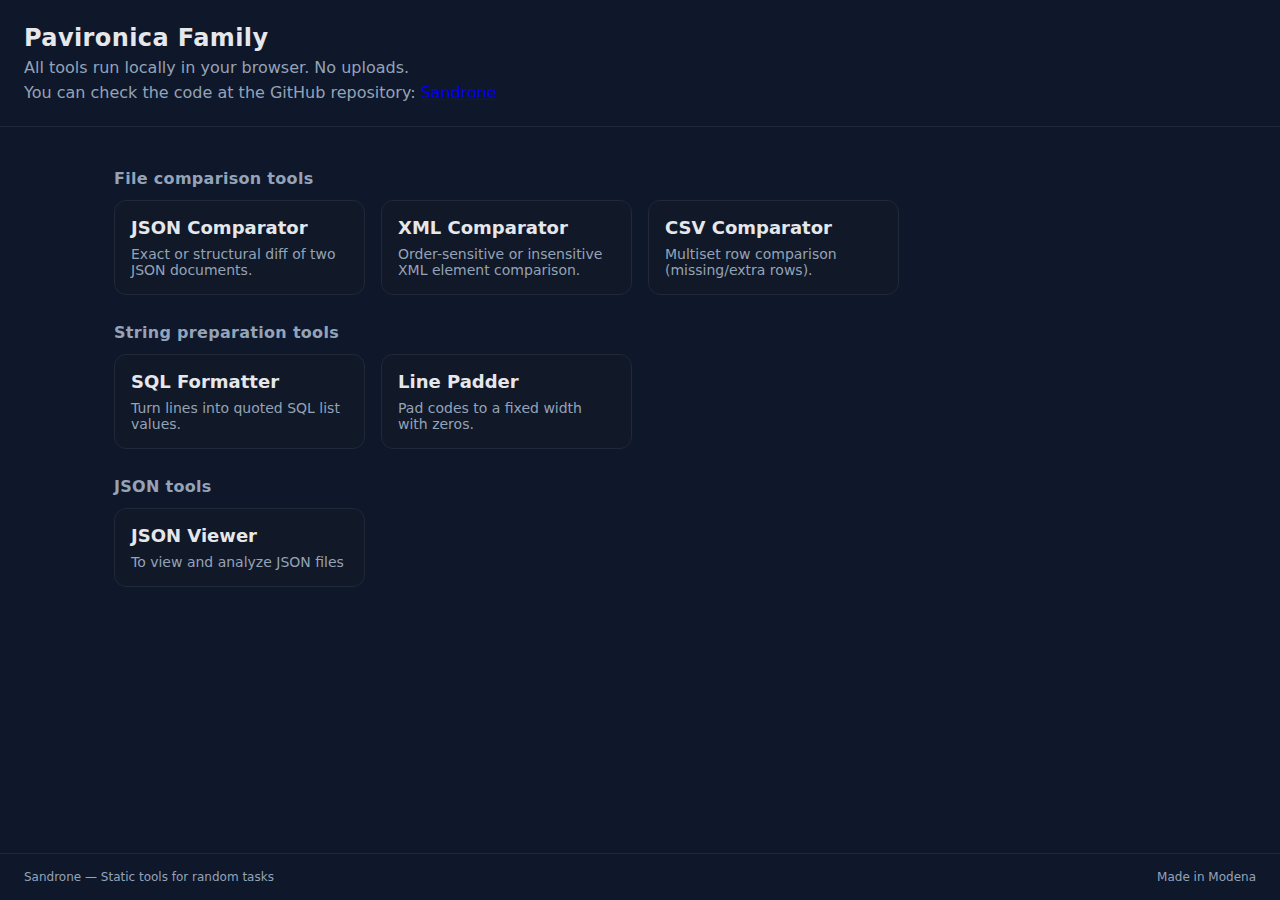
<file: index.html>
<!doctype html>
<html lang="en">

<head>
    <meta charset="utf-8" />
    <meta name="viewport" content="width=device-width, initial-scale=1" />
    <title>Pavironica Tools</title>
    <style>
        :root {
            --bg: #0f172a;
            --card: #111827;
            --text: #e5e7eb;
            --muted: #94a3b8;
            --accent: #22d3ee;
            --accent-weak: rgba(34, 211, 238, 0.2);
            --border: #1f2937;
        }

        * {
            box-sizing: border-box;
        }

        body {
            margin: 0;
            padding: 0;
            background: var(--bg);
            color: var(--text);
            font-family: system-ui, -apple-system, Segoe UI, Roboto, Ubuntu, Cantarell, "Helvetica Neue", Arial, "Noto Sans", "Apple Color Emoji", "Segoe UI Emoji", "Segoe UI Symbol";
            min-height: 100vh;
            display: flex;
            flex-direction: column;
        }

        header {
            padding: 24px;
            border-bottom: 1px solid var(--border);
        }

        header h1 {
            margin: 0;
            font-size: 24px;
            letter-spacing: 0.4px;
        }

        header p {
            margin: 6px 0 0;
            color: var(--muted);
        }

        main {
            padding: 24px;
            width: 100%;
            max-width: 1100px;
            margin: 0 auto;
        }

        .grid {
            display: grid;
            grid-template-columns: repeat(auto-fill, minmax(220px, 1fr));
            gap: 16px;
        }

        .card {
            background: var(--card);
            border: 1px solid var(--border);
            border-radius: 12px;
            padding: 16px;
            text-decoration: none;
            color: var(--text);
            display: flex;
            flex-direction: column;
            gap: 8px;
            transition: transform 120ms ease, border-color 120ms ease, box-shadow 120ms ease;
        }

        .card:hover {
            transform: translateY(-2px);
            border-color: var(--accent);
            box-shadow: 0 6px 18px rgba(0, 0, 0, 0.35);
        }

        .card h2 {
            margin: 0;
            font-size: 18px;
        }

        .card p {
            margin: 0;
            color: var(--muted);
            font-size: 14px;
        }

        .section {
            margin: 18px 0 28px;
        }

        .section-title {
            margin: 0 0 12px;
            font-size: 16px;
            color: var(--muted);
            letter-spacing: 0.3px;
        }

        .disabled {
            opacity: 0.6;
            pointer-events: none;
        }

        footer {
            margin-top: auto;
            padding: 16px 24px;
            color: var(--muted);
            border-top: 1px solid var(--border);
            font-size: 12px;
            display: flex;
            justify-content: space-between;
            align-items: center;
            gap: 12px;
        }

        .badge {
            display: inline-block;
            padding: 2px 8px;
            border-radius: 999px;
            border: 1px solid var(--accent);
            color: var(--accent);
            background: var(--accent-weak);
            font-size: 11px;
        }
    </style>
</head>

<body>
    <header>
        <h1>Pavironica Family</h1>
        <p>All tools run locally in your browser. No uploads.</p>
        <p>You can check the code at the GitHub repository: <a
                href="https://github.com/therealolds/Sandrone">Sandrone</a></p>
    </header>
    <main>
        <section class="section">
            <h2 class="section-title">File comparison tools</h2>
            <div class="grid">
                <a class="card" href="PavironicaHTML/jsonComparator.html">
                    <h2>JSON Comparator</h2>
                    <p>Exact or structural diff of two JSON documents.</p>
                </a>
                <a class="card" href="PavironicaHTML/xmlComparator.html">
                    <h2>XML Comparator</h2>
                    <p>Order-sensitive or insensitive XML element comparison.</p>
                </a>
                <a class="card" href="PavironicaHTML/csvComparator.html">
                    <h2>CSV Comparator</h2>
                    <p>Multiset row comparison (missing/extra rows).</p>
                </a>
            </div>
        </section>

        <section class="section">
            <h2 class="section-title">String preparation tools</h2>
            <div class="grid">
                <a class="card" href="PavironicaHTML/sqlFormatter.html">
                    <h2>SQL Formatter</h2>
                    <p>Turn lines into quoted SQL list values.</p>
                </a>
                <a class="card" href="PavironicaHTML/linePadder.html">
                    <h2>Line Padder</h2>
                    <p>Pad codes to a fixed width with zeros.</p>
                </a>
            </div>
        </section>

        <section class="section">
            <h2 class="section-title">JSON tools</h2>
            <div class="grid">
                <a class="card" href="PavironicaHTML/jsonViewer.html">
                    <h2>JSON Viewer</h2>
                    <p>To view and analyze JSON files</p>
                </a>
            </div>
        </section>

    </main>

    <footer>
        Sandrone — Static tools for random tasks
        <span>Made in Modena</span>
    </footer>
</body>

</html>
</file>
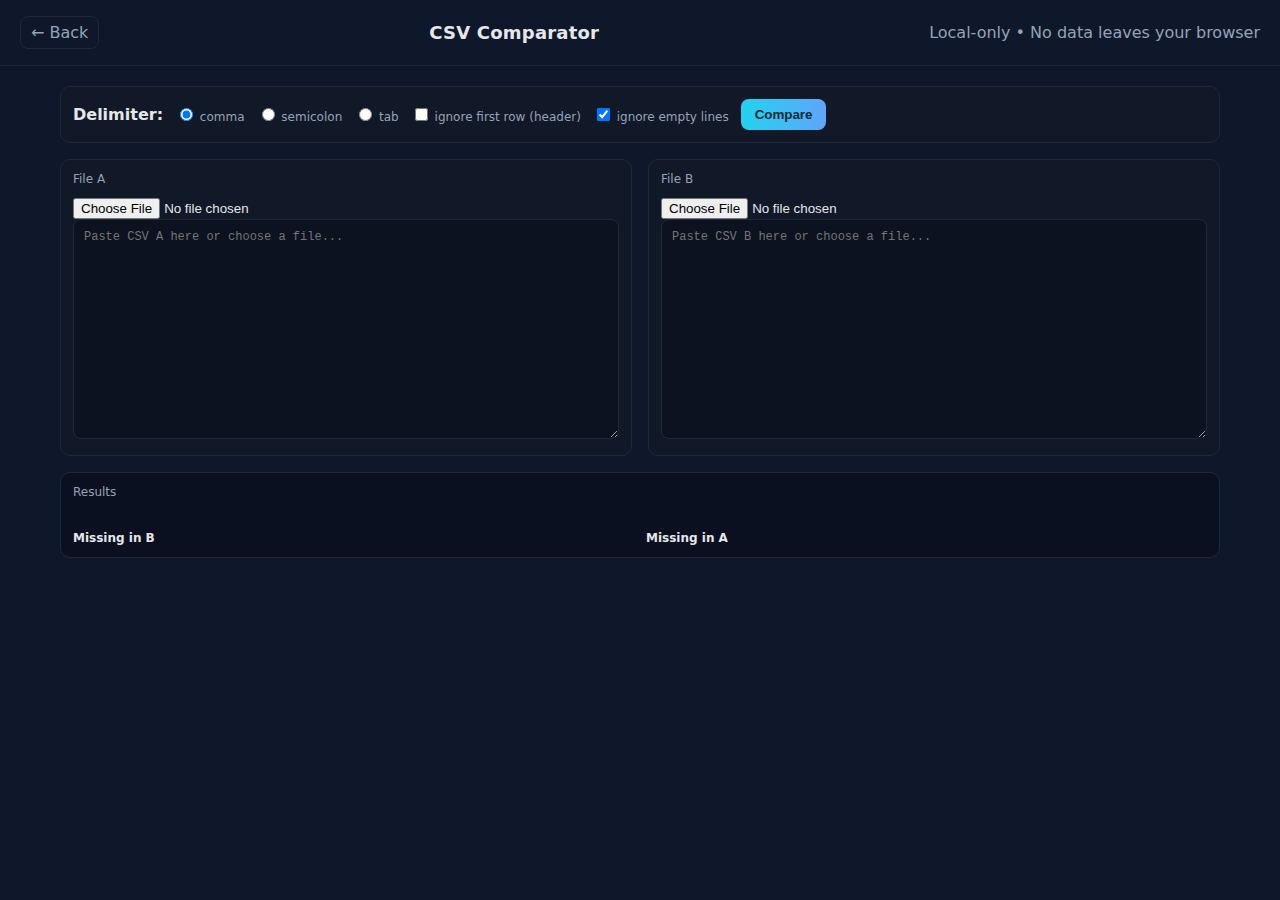
<file: PavironicaHTML/csvComparator.html>
<!doctype html>
<html lang="en">
  <head>
    <meta charset="utf-8" />
    <meta name="viewport" content="width=device-width, initial-scale=1" />
    <title>CSV Comparator • Pavironica</title>
    <script>(function(){try{const t=localStorage.getItem('theme'); if(t==='light')document.documentElement.setAttribute('data-theme','light');}catch(e){}})();</script>
    <link rel="stylesheet" href="../assets/css/style.css" />
    <style>
      /* theme vars from shared CSS */
      *{box-sizing:border-box}
      body{margin:0;background:var(--bg);color:var(--text);font-family:system-ui,-apple-system,Segoe UI,Roboto,Ubuntu,Cantarell,Helvetica Neue,Arial,Noto Sans}
      header{padding:16px 20px;border-bottom:1px solid var(--border);display:flex;justify-content:space-between;align-items:center;gap:12px;flex-wrap:wrap}
      header a{color:var(--muted);text-decoration:none;border:1px solid var(--border);padding:6px 10px;border-radius:8px}
      header a:hover{border-color:var(--accent);color:var(--text)}
      header h1{margin:0;font-size:18px;letter-spacing:.2px}
      main{padding:20px;max-width:1200px;margin:0 auto;display:grid;gap:16px}
      .row{display:grid;grid-template-columns:1fr 1fr;gap:16px}
      .col{background:var(--card);border:1px solid var(--border);border-radius:10px;padding:12px}
      label{font-size:12px;color:var(--muted)}
      input[type=file]{width:100%}
      textarea{width:100%;min-height:220px;resize:vertical;background:var(--input);color:var(--text);border:1px solid var(--border);border-radius:8px;padding:10px;font-family:ui-monospace,SFMono-Regular,Menlo,Monaco,Consolas,Liberation Mono,Courier New,monospace;font-size:12px}
      .controls{display:flex;gap:12px;align-items:center;flex-wrap:wrap}
      .card{background:var(--card);border:1px solid var(--border);border-radius:10px;padding:12px}
      .btn{background:linear-gradient(90deg,var(--accent),var(--accent-2));border:none;color:#002b36;font-weight:600;padding:8px 14px;border-radius:8px;cursor:pointer}
      .btn:disabled{opacity:.6;cursor:not-allowed}
      .muted{color:var(--muted)}
      pre{margin:0;white-space:pre-wrap;word-break:break-word}
      .result{background:var(--result);border:1px solid var(--border);border-radius:10px;padding:12px;font-size:12px}
      .ok{color:#34d399}
      .warn{color:#fbbf24}
      .grid-2{display:grid;grid-template-columns:1fr 1fr;gap:12px}
    </style>
  </head>
  <body>
    <header>
      <a href="../index.html">← Back</a>
      <h1>CSV Comparator</h1>
      <span class="muted">Local-only • No data leaves your browser</span>
    </header>
    <main>
      <div class="card controls">
        <div class="controls">
          <strong>Delimiter:</strong>
          <label><input type="radio" name="delim" value="," checked /> comma</label>
          <label><input type="radio" name="delim" value=";" /> semicolon</label>
          <label><input type="radio" name="delim" value="\t" /> tab</label>
        </div>
        <label><input type="checkbox" id="ignore-header" /> ignore first row (header)</label>
        <label><input type="checkbox" id="ignore-empty" checked /> ignore empty lines</label>
        <button id="btn-compare" class="btn">Compare</button>
        <span id="status" class="muted"></span>
      </div>

      <div class="row">
        <div class="col">
          <div class="controls" style="justify-content: space-between;">
            <label>File A</label>
            <input id="file-a" type="file" accept="text/csv,.csv,.txt" />
          </div>
          <textarea id="text-a" placeholder="Paste CSV A here or choose a file..."></textarea>
        </div>
        <div class="col">
          <div class="controls" style="justify-content: space-between;">
            <label>File B</label>
            <input id="file-b" type="file" accept="text/csv,.csv,.txt" />
          </div>
          <textarea id="text-b" placeholder="Paste CSV B here or choose a file..."></textarea>
        </div>
      </div>

      <div class="card result">
        <div class="muted" style="margin-bottom:8px;">Results</div>
        <div id="summary" class="muted" style="margin-bottom:8px;"></div>
        <div class="grid-2">
          <div>
            <strong>Missing in B</strong>
            <pre id="miss-b"></pre>
          </div>
          <div>
            <strong>Missing in A</strong>
            <pre id="miss-a"></pre>
          </div>
        </div>
      </div>
    </main>

    <script type="module">
      import { compare } from "../PavironicaJS/csvComparator.js";

      const fileA = document.getElementById('file-a');
      const fileB = document.getElementById('file-b');
      const textA = document.getElementById('text-a');
      const textB = document.getElementById('text-b');
      const btn   = document.getElementById('btn-compare');
      const status= document.getElementById('status');
      const summary = document.getElementById('summary');
      const missB = document.getElementById('miss-b');
      const missA = document.getElementById('miss-a');
      const chkHeader = document.getElementById('ignore-header');
      const chkEmpty  = document.getElementById('ignore-empty');

      function readIntoText(input, target) {
        const f = input.files?.[0];
        if (!f) return;
        const reader = new FileReader();
        reader.onload = () => { target.value = reader.result ?? ''; };
        reader.onerror = () => { target.value = ''; alert('Failed to read file: ' + reader.error); };
        reader.readAsText(f);
      }

      fileA.addEventListener('change', () => readIntoText(fileA, textA));
      fileB.addEventListener('change', () => readIntoText(fileB, textB));

      function delim() { return document.querySelector('input[name="delim"]:checked')?.value || ','; }
      const esc = s => s.replace(/[&<>]/g, c => ({'&':'&amp;','<':'&lt;','>':'&gt;'}[c]));
      const toCsvLine = row => row.map(cell => /[",\n\r;\t]/.test(cell) ? '"' + cell.replace(/"/g,'""') + '"' : cell).join(delim());

      btn.addEventListener('click', () => {
        status.textContent = 'Comparing…';
        status.textContent = 'Comparing...';
        btn.disabled = true;
        missA.textContent = '';
        missB.textContent = '';
        summary.textContent = '';
        try {
          const res = compare(textA.value, textB.value, { delimiter: delim(), ignoreHeader: chkHeader.checked, ignoreEmpty: chkEmpty.checked });
          const a = res.missingInFile2 || [];
          const b = res.missingInFile1 || [];
          summary.innerHTML = `Missing in B: <strong>${a.length}</strong> • Missing in A: <strong>${b.length}</strong>`;
          const maxShow = 200;
          const showA = a.slice(0, maxShow).map(toCsvLine).map(esc).join('\n');
          const showB = b.slice(0, maxShow).map(toCsvLine).map(esc).join('\n');
          missB.innerHTML = showA + (a.length > maxShow ? `\n…(${a.length - maxShow} more)` : '');
          missA.innerHTML = showB + (b.length > maxShow ? `\n…(${b.length - maxShow} more)` : '');
          // Ensure ASCII summary separator
          summary.innerHTML = `Missing in B: <strong>${a.length}</strong> | Missing in A: <strong>${b.length}</strong>`;
          // Ensure ASCII summary separator
          summary.innerHTML = `Missing in B: <strong>${a.length}</strong> | Missing in A: <strong>${b.length}</strong>`;
          status.textContent = 'Done';
          // Ensure ASCII overflow indicators
          missB.innerHTML = showA + (a.length > maxShow ? `\n...(${a.length - maxShow} more)` : '');
          missA.innerHTML = showB + (b.length > maxShow ? `\n...(${b.length - maxShow} more)` : '');
        } catch (err) {
          console.error(err);
          status.textContent = 'Error';
          summary.textContent = (err && err.message) ? err.message : String(err);
        } finally {
          btn.disabled = false;
        }
      });
    </script>
  </body>
  </html>
</file>
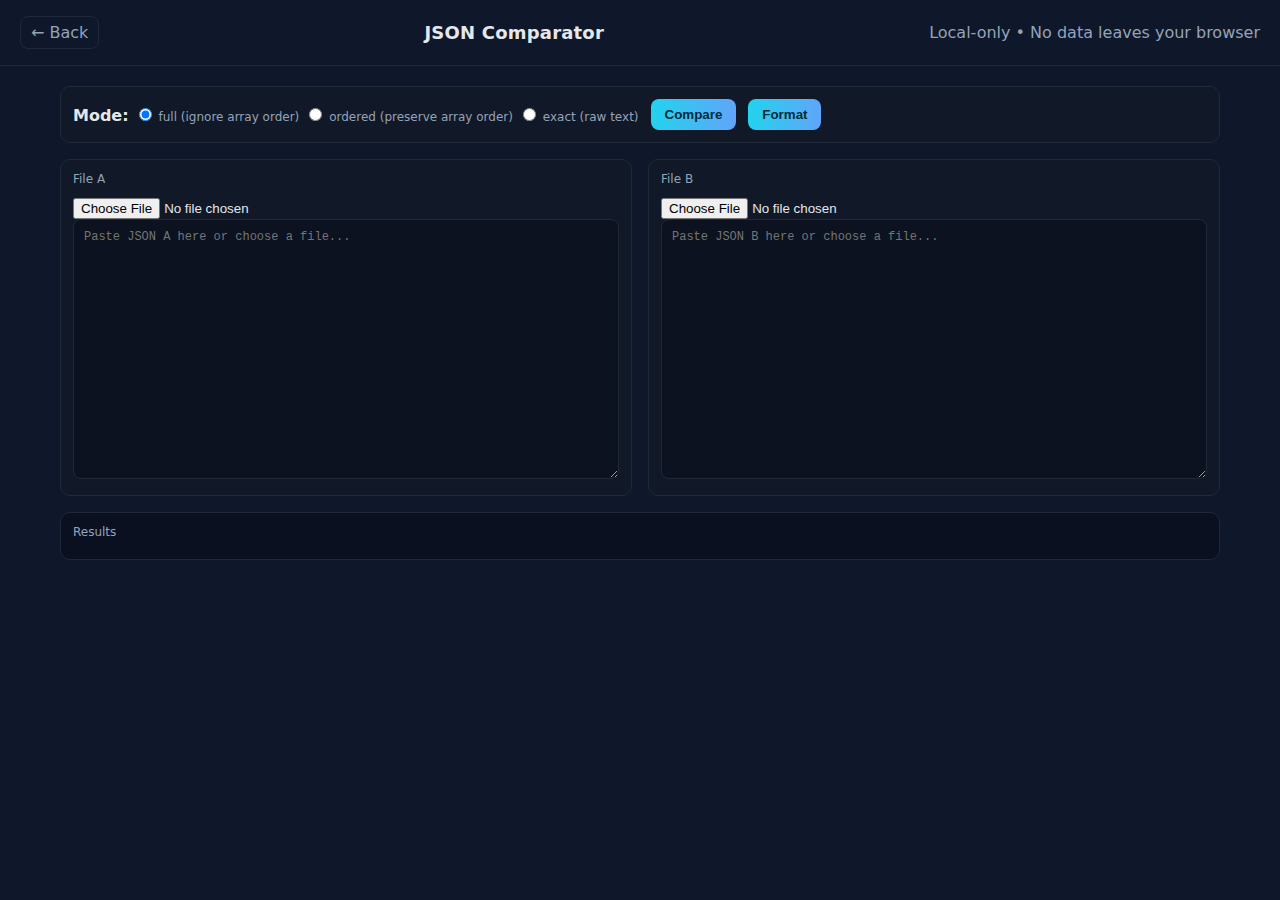
<file: PavironicaHTML/jsonComparator.html>
<!doctype html>
<html lang="en">
  <head>
    <meta charset="utf-8" />
    <meta name="viewport" content="width=device-width, initial-scale=1" />
    <title>JSON Comparator • Pavironica</title>
    <style>
      :root {
        --bg: #0f172a; --panel: #0b1220; --text: #e5e7eb; --muted: #94a3b8;
        --card: #111827; --border: #1f2937; --accent: #22d3ee; --accent-2: #60a5fa;
      }
      * { box-sizing: border-box; }
      body { margin: 0; background: var(--bg); color: var(--text); font-family: system-ui, -apple-system, Segoe UI, Roboto, Ubuntu, Cantarell, "Helvetica Neue", Arial, "Noto Sans"; }
      header { padding: 16px 20px; border-bottom: 1px solid var(--border); display: flex; justify-content: space-between; align-items: center; gap: 12px; flex-wrap: wrap; }
      header a { color: var(--muted); text-decoration: none; border: 1px solid var(--border); padding: 6px 10px; border-radius: 8px; }
      header a:hover { border-color: var(--accent); color: var(--text); }
      header h1 { margin: 0; font-size: 18px; letter-spacing: 0.2px; }
      main { padding: 20px; max-width: 1200px; margin: 0 auto; display: grid; gap: 16px; }
      .row { display: grid; grid-template-columns: 1fr 1fr; gap: 16px; }
      .col { background: var(--card); border: 1px solid var(--border); border-radius: 10px; padding: 12px; }
      label { font-size: 12px; color: var(--muted); }
      input[type="file"] { width: 100%; }
      textarea { width: 100%; min-height: 260px; resize: vertical; background: #0c1220; color: var(--text); border: 1px solid var(--border); border-radius: 8px; padding: 10px; font-family: ui-monospace, SFMono-Regular, Menlo, Monaco, Consolas, "Liberation Mono", "Courier New", monospace; font-size: 12px; }
      .controls { display: flex; gap: 12px; align-items: center; flex-wrap: wrap; }
      .card { background: var(--card); border: 1px solid var(--border); border-radius: 10px; padding: 12px; }
      .btn { background: linear-gradient(90deg, var(--accent), var(--accent-2)); border: none; color: #002b36; font-weight: 600; padding: 8px 14px; border-radius: 8px; cursor: pointer; }
      .btn:disabled { opacity: 0.6; cursor: not-allowed; }
      .muted { color: var(--muted); }
      pre { margin: 0; white-space: pre-wrap; word-break: break-word; }
      .result { background: #0b1020; border: 1px solid var(--border); border-radius: 10px; padding: 12px; font-size: 12px; }
      .ok { color: #34d399; }
      .warn { color: #fbbf24; }
      .diff .add { color: #86efac; }
      .diff .rem { color: #fca5a5; }
    </style>
  </head>
  <body>
    <header>
      <a href="../index.html">← Back</a>
      <h1>JSON Comparator</h1>
      <span class="muted">Local-only • No data leaves your browser</span>
    </header>
    <main>
      <div class="card controls">
        <div>
          <strong>Mode:</strong>
          <label><input type="radio" name="mode" value="full" checked /> full (ignore array order)</label>
          <label><input type="radio" name="mode" value="ordered" /> ordered (preserve array order)</label>
          <label><input type="radio" name="mode" value="exact" /> exact (raw text)</label>
        </div>
        <button id="btn-compare" class="btn">Compare</button>
        <button id="btn-format" class="btn" title="Prettify both JSON inputs">Format</button>
        <span id="status" class="muted"></span>
      </div>

      <div class="row">
        <div class="col">
          <div class="controls" style="justify-content: space-between;">
            <label>File A</label>
            <input id="file-a" type="file" accept="application/json,.json,.txt" />
          </div>
          <textarea id="text-a" placeholder="Paste JSON A here or choose a file..."></textarea>
        </div>
        <div class="col">
          <div class="controls" style="justify-content: space-between;">
            <label>File B</label>
            <input id="file-b" type="file" accept="application/json,.json,.txt" />
          </div>
          <textarea id="text-b" placeholder="Paste JSON B here or choose a file..."></textarea>
        </div>
      </div>

      <div class="card result">
        <div class="muted" style="margin-bottom:8px;">Results</div>
        <pre id="results" class="diff"></pre>
      </div>
    </main>

    <script type="module">
      import { compare } from "../PavironicaJS/jsonComparator.js";

      const fileA = document.getElementById('file-a');
      const fileB = document.getElementById('file-b');
      const textA = document.getElementById('text-a');
      const textB = document.getElementById('text-b');
      const btn   = document.getElementById('btn-compare');
      const btnFmt= document.getElementById('btn-format');
      const res   = document.getElementById('results');
      const status= document.getElementById('status');

      function readIntoText(input, target) {
        const f = input.files?.[0];
        if (!f) return;
        const reader = new FileReader();
        reader.onload = () => { target.value = reader.result ?? ''; };
        reader.onerror = () => { target.value = ''; alert('Failed to read file: ' + reader.error); };
        reader.readAsText(f);
      }

      fileA.addEventListener('change', () => readIntoText(fileA, textA));
      fileB.addEventListener('change', () => readIntoText(fileB, textB));

      function mode() {
        return document.querySelector('input[name="mode"]:checked')?.value || 'full';
      }

      function render(lines) {
        if (!lines || lines.length === 0) {
          res.innerHTML = '<span class="ok">No differences detected.</span>';
          return;
        }
        // Simple escaping
        const esc = s => s.replace(/[&<>]/g, c => ({'&':'&amp;','<':'&lt;','>':'&gt;'}[c]));
        res.innerHTML = lines.map(line => {
          if (line.startsWith('+')) return `<span class="add">${esc(line)}</span>`;
          if (line.startsWith('-')) return `<span class="rem">${esc(line)}</span>`;
          return esc(line);
        }).join('\n');
      }

      btn.addEventListener('click', async () => {
        res.textContent = '';
        status.textContent = 'Comparing…';
        status.textContent = 'Comparing...';
        btn.disabled = true;
        try {
          const lines = compare(textA.value, textB.value, { mode: mode() });
          render(lines);
          status.textContent = `Done. ${lines.length === 0 ? 'No diffs' : lines.length + ' lines'}`;
        } catch (err) {
          console.error(err);
          status.textContent = 'Error';
          res.innerHTML = `<span class="warn">${(err && err.message) ? err.message : err}</span>`;
        } finally {
          btn.disabled = false;
        }
      });

      btnFmt.addEventListener('click', () => {
        let formatted = 0;
        const problems = [];
        status.textContent = 'Formatting…';

        status.textContent = 'Formatting...';
        const tryFormat = (val) => {
          const t = val.trim();
          if (!t) return { ok: false };
          try {
            const obj = JSON.parse(t);
            return { ok: true, out: JSON.stringify(obj, null, 2) };
          } catch (e) {
            return { ok: false, err: e };
          }
        };

        const rA = tryFormat(textA.value);
        if (rA.ok) { textA.value = rA.out; formatted++; } else if (rA.err) { problems.push('A: ' + rA.err.message); }

        const rB = tryFormat(textB.value);
        if (rB.ok) { textB.value = rB.out; formatted++; } else if (rB.err) { problems.push('B: ' + rB.err.message); }

        if (problems.length) {
          alert('Format error\n' + problems.join('\n'));
          status.textContent = formatted ? `Formatted ${formatted}, some errors` : 'Format error';
        } else {
          status.textContent = formatted ? `Formatted ${formatted}` : 'Nothing to format';
        }
      });
    </script>
  </body>
  </html>
</file>
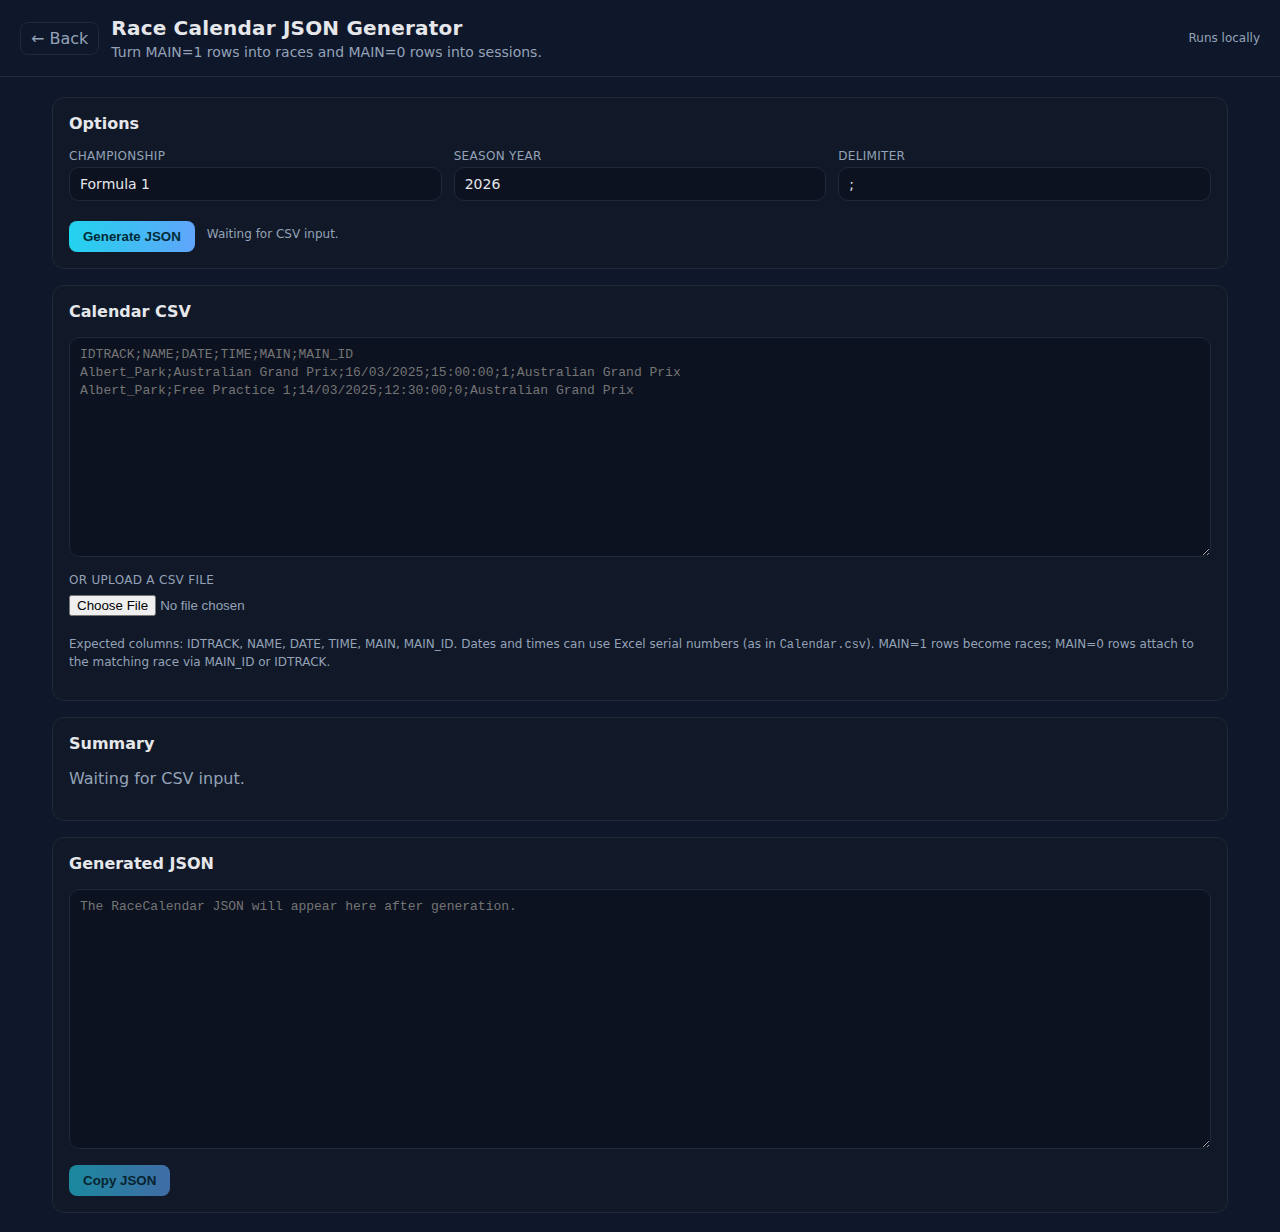
<file: PavironicaHTML/jsonRaceCalendar.html>
<!doctype html>
<html lang="en">

<head>
  <meta charset="utf-8" />
  <meta name="viewport" content="width=device-width, initial-scale=1" />
  <title>Race Calendar JSON Generator - Pavironica</title>
  <script>
    (function () {
      try {
        const t = localStorage.getItem('theme');
        if (t === 'light') document.documentElement.setAttribute('data-theme', 'light');
      } catch (e) { /* ignore */ }
    })();
  </script>
  <link rel="stylesheet" href="../assets/css/style.css" />
  <style>
    * {
      box-sizing: border-box;
    }

    body {
      margin: 0;
      background: var(--bg);
      color: var(--text);
      font-family: system-ui, -apple-system, Segoe UI, Roboto, Ubuntu, Cantarell, Helvetica Neue, Arial, Noto Sans;
    }

    header {
      padding: 16px 20px;
      border-bottom: 1px solid var(--border);
      display: flex;
      align-items: center;
      justify-content: space-between;
      flex-wrap: wrap;
      gap: 12px;
    }

    header h1 {
      margin: 0;
      font-size: 20px;
    }

    header p {
      margin: 4px 0 0;
      color: var(--muted);
      font-size: 14px;
    }

    header a {
      color: var(--muted);
      text-decoration: none;
      border: 1px solid var(--border);
      padding: 6px 10px;
      border-radius: 8px;
    }

    header a:hover {
      border-color: var(--accent);
      color: var(--text);
    }

    .title-stack {
      flex: 1 1 auto;
      min-width: 220px;
    }

    .muted {
      color: var(--muted);
    }

    .small-note {
      font-size: 12px;
    }

    main {
      padding: 20px;
      max-width: clamp(1100px, 95vw, 1400px);
      margin: 0 auto;
      display: grid;
      gap: 16px;
    }

    .card {
      background: var(--card);
      border: 1px solid var(--border);
      border-radius: 12px;
      padding: 16px;
    }

    .card h2 {
      margin: 0 0 8px;
      font-size: 16px;
    }

    label {
      display: flex;
      flex-direction: column;
      gap: 4px;
      font-size: 12px;
      text-transform: uppercase;
      letter-spacing: 0.3px;
      color: var(--muted);
    }

    input[type="text"],
    input[type="number"],
    textarea {
      background: var(--input);
      color: var(--text);
      border: 1px solid var(--border);
      border-radius: 10px;
      padding: 8px 10px;
      font-family: inherit;
      font-size: 14px;
    }

    textarea {
      width: 100%;
      min-height: 220px;
      resize: vertical;
      font-family: ui-monospace, SFMono-Regular, Menlo, Monaco, Consolas, Liberation Mono, Courier New, monospace;
      font-size: 13px;
      line-height: 1.4;
    }

    .controls-grid {
      display: grid;
      grid-template-columns: repeat(auto-fit, minmax(200px, 1fr));
      gap: 12px;
    }

    .controls-actions {
      margin-top: 12px;
      display: flex;
      align-items: center;
      flex-wrap: wrap;
      gap: 12px;
    }

    .btn {
      background: linear-gradient(90deg, var(--accent), var(--accent-2));
      border: none;
      color: #002b36;
      font-weight: 600;
      padding: 8px 14px;
      border-radius: 8px;
      cursor: pointer;
    }

    .btn:disabled {
      opacity: 0.6;
      cursor: not-allowed;
    }

    .status {
      font-size: 12px;
      min-height: 20px;
      color: var(--muted);
    }

    .helper {
      font-size: 12px;
      color: var(--muted);
      margin-top: 8px;
      line-height: 1.45;
    }

    .file-input-label {
      margin-top: 8px;
      display: flex;
      flex-direction: column;
      gap: 4px;
      font-size: 12px;
      color: var(--muted);
    }

    .file-input-label input {
      padding: 4px 0;
    }

    .summary-card ul {
      margin: 8px 0 0;
      padding-left: 18px;
      font-size: 13px;
    }

    .summary-card ul[data-state="empty"] {
      color: var(--muted);
    }

    .summary-card ul[data-state="clear"] {
      color: var(--muted);
    }

    .summary-card ul[data-state="warn"] {
      color: #f97316;
    }

    .result-card textarea {
      min-height: 260px;
    }
  </style>
</head>

<body>
  <header>
    <a href="../index.html">&larr; Back</a>
    <div class="title-stack">
      <h1>Race Calendar JSON Generator</h1>
      <p>Turn MAIN=1 rows into races and MAIN=0 rows into sessions.</p>
    </div>
    <span class="muted small-note">Runs locally</span>
  </header>

  <main>
    <div class="card controls-card">
      <h2>Options</h2>
      <div class="controls-grid">
        <label>Championship
          <input type="text" id="championship" value="Formula 1" placeholder="Formula 1" />
        </label>
        <label>Season year
          <input type="number" id="season-year" min="1950" step="1" />
        </label>
        <label>Delimiter
          <input type="text" id="delimiter" value=";" maxlength="1" />
        </label>
      </div>
      <div class="controls-actions">
        <button id="btn-generate" class="btn">Generate JSON</button>
        <span id="status" class="status">Waiting for CSV input.</span>
      </div>
    </div>

    <div class="card">
      <h2>Calendar CSV</h2>
      <textarea id="csv-input"
        placeholder="IDTRACK;NAME;DATE;TIME;MAIN;MAIN_ID&#10;Albert_Park;Australian Grand Prix;16/03/2025;15:00:00;1;Australian Grand Prix&#10;Albert_Park;Free Practice 1;14/03/2025;12:30:00;0;Australian Grand Prix"></textarea>
      <label class="file-input-label">Or upload a CSV file
        <input type="file" id="file-input" accept=".csv,text/csv,.txt" />
      </label>
      <p class="helper">Expected columns: IDTRACK, NAME, DATE, TIME, MAIN, MAIN_ID. Dates and times can use Excel serial
        numbers (as in <code>Calendar.csv</code>). MAIN=1 rows become races; MAIN=0 rows attach to the matching race via
        MAIN_ID or IDTRACK.</p>
    </div>

    <div class="card summary-card">
      <h2>Summary</h2>
      <div id="summary" class="muted">Waiting for CSV input.</div>
      <ul id="warnings" data-state="empty"></ul>
    </div>

    <div class="card result-card">
      <h2>Generated JSON</h2>
      <textarea id="json-output" readonly placeholder="The RaceCalendar JSON will appear here after generation."></textarea>
      <div class="controls-actions" style="margin-top: 8px;">
        <button id="btn-copy" class="btn" disabled>Copy JSON</button>
      </div>
    </div>
  </main>

  <script type="module">
    import { buildCalendarFromCsv } from "../PavironicaJS/jsonRaceCalendar.js";

    const csvInput = document.getElementById('csv-input');
    const delimiterInput = document.getElementById('delimiter');
    const championshipInput = document.getElementById('championship');
    const yearInput = document.getElementById('season-year');
    const generateBtn = document.getElementById('btn-generate');
    const copyBtn = document.getElementById('btn-copy');
    const fileInput = document.getElementById('file-input');
    const status = document.getElementById('status');
    const summary = document.getElementById('summary');
    const warnings = document.getElementById('warnings');
    const output = document.getElementById('json-output');

    if (!yearInput.value) {
      yearInput.value = new Date().getFullYear();
    }

    let lastResult = null;

    const pluralize = (count, singular, pluralWord) =>
      `${count} ${count === 1 ? singular : pluralWord}`;

    function setStatus(message, warn = false) {
      status.textContent = message || '';
      status.style.color = warn ? '#f97316' : 'var(--muted)';
    }

    function renderSummary(result) {
      warnings.innerHTML = '';
      warnings.dataset.state = 'empty';
      if (!result) {
        summary.textContent = 'Waiting for CSV input.';
        return;
      }
      const { stats, unmatchedSessions } = result;
      summary.textContent = `${pluralize(stats.races, 'race', 'races')} · ${pluralize(stats.sessions, 'session', 'sessions')}`;
      if (!unmatchedSessions.length) {
        warnings.dataset.state = 'clear';
        const li = document.createElement('li');
        li.textContent = 'All sessions are linked to a race.';
        warnings.appendChild(li);
        return;
      }
      warnings.dataset.state = 'warn';
      unmatchedSessions.slice(0, 5).forEach((item) => {
        const li = document.createElement('li');
        li.textContent = `Row ${item.rowNumber}: "${item.session}" has no parent (${item.target}).`;
        warnings.appendChild(li);
      });
      if (unmatchedSessions.length > 5) {
        const remaining = unmatchedSessions.length - 5;
        const li = document.createElement('li');
        li.textContent = `${remaining} more session${remaining === 1 ? '' : 's'} without parent.`;
        warnings.appendChild(li);
      }
    }

    generateBtn.addEventListener('click', () => {
      const raw = csvInput.value || '';
      if (!raw.trim()) {
        setStatus('Paste or upload a CSV first.', true);
        return;
      }
      try {
        const result = buildCalendarFromCsv(raw, {
          delimiter: delimiterInput.value,
          championship: championshipInput.value,
          year: yearInput.value,
        });
        lastResult = result;
        output.value = JSON.stringify(result.calendar, null, 2);
        copyBtn.disabled = output.value.length === 0;
        setStatus('Calendar generated.');
        renderSummary(result);
        if (!delimiterInput.value && result.detectedDelimiter) {
          delimiterInput.value = result.detectedDelimiter;
        }
      } catch (err) {
        lastResult = null;
        output.value = '';
        copyBtn.disabled = true;
        renderSummary(null);
        setStatus(err && err.message ? err.message : String(err), true);
      }
    });

    copyBtn.addEventListener('click', async () => {
      if (!output.value) return;
      try {
        await navigator.clipboard.writeText(output.value);
        setStatus('JSON copied to clipboard.');
      } catch (err) {
        setStatus('Copy failed.', true);
      }
    });

    fileInput.addEventListener('change', (event) => {
      const file = event.target.files && event.target.files[0];
      if (!file) return;
      const reader = new FileReader();
      reader.onload = () => {
        csvInput.value = reader.result || '';
        lastResult = null;
        renderSummary(null);
        setStatus(`Loaded ${file.name}`);
      };
      reader.onerror = () => setStatus('Failed to read file.', true);
      reader.readAsText(file);
    });

    csvInput.addEventListener('input', () => {
      lastResult = null;
      renderSummary(null);
    });
  </script>
</body>

</html>
</file>
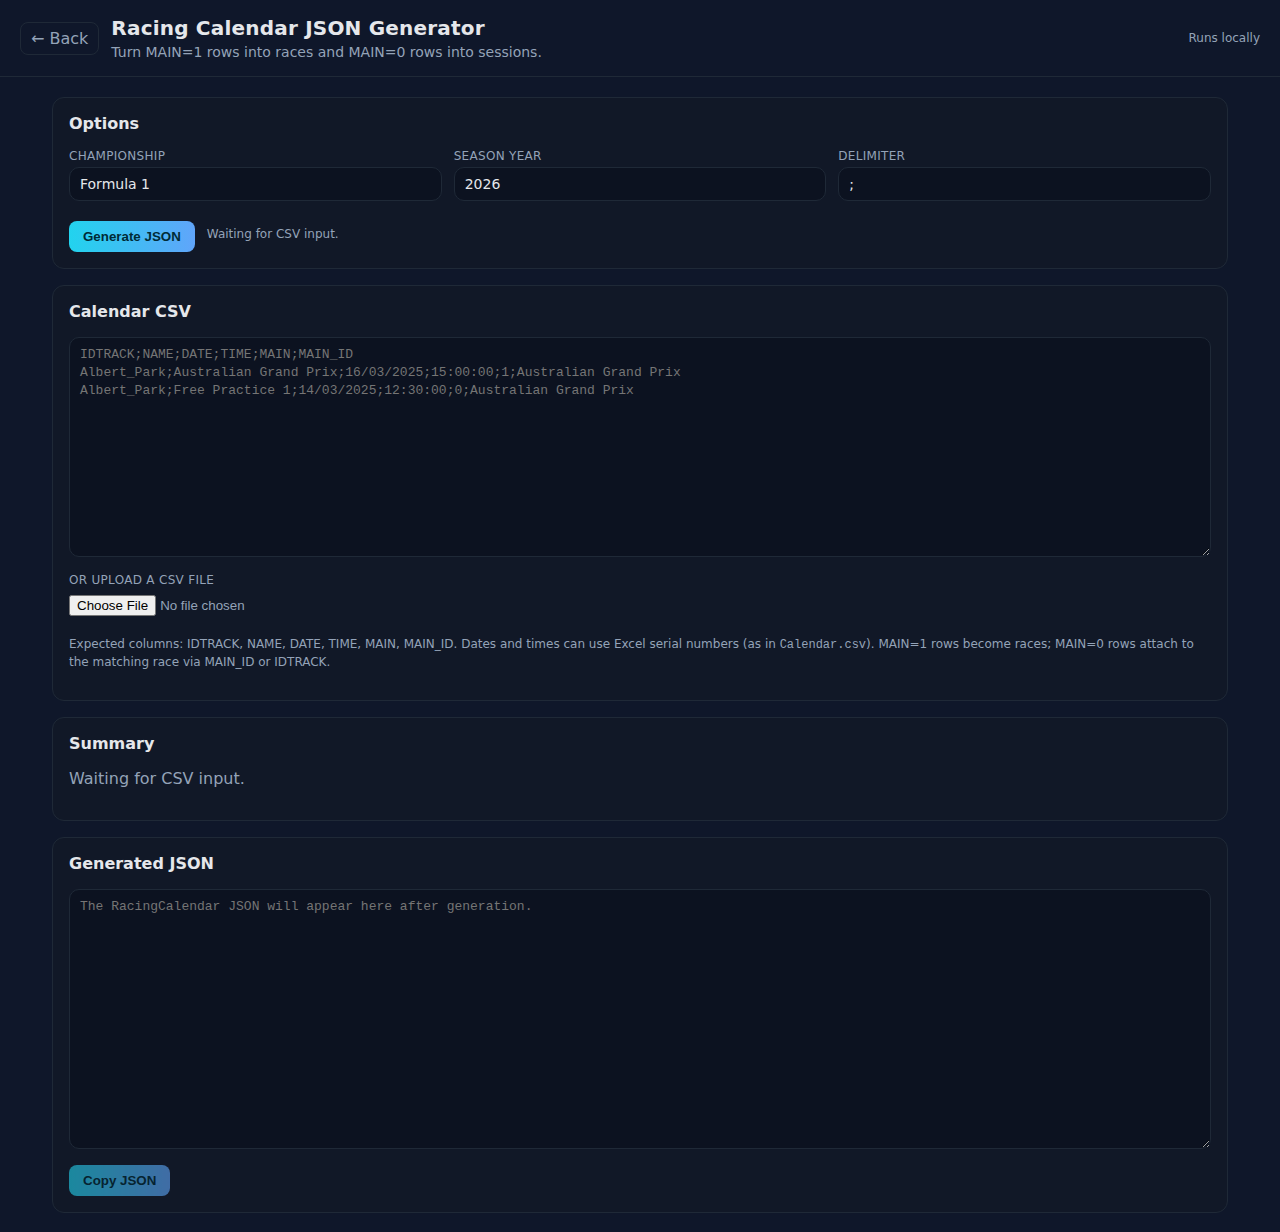
<file: PavironicaHTML/jsonRacingCalendar.html>
<!doctype html>
<html lang="en">

<head>
  <meta charset="utf-8" />
  <meta name="viewport" content="width=device-width, initial-scale=1" />
  <title>Racing Calendar JSON Generator - Pavironica</title>
  <script>
    (function () {
      try {
        const t = localStorage.getItem('theme');
        if (t === 'light') document.documentElement.setAttribute('data-theme', 'light');
      } catch (e) { /* ignore */ }
    })();
  </script>
  <link rel="stylesheet" href="../assets/css/style.css" />
  <style>
    * {
      box-sizing: border-box;
    }

    body {
      margin: 0;
      background: var(--bg);
      color: var(--text);
      font-family: system-ui, -apple-system, Segoe UI, Roboto, Ubuntu, Cantarell, Helvetica Neue, Arial, Noto Sans;
    }

    header {
      padding: 16px 20px;
      border-bottom: 1px solid var(--border);
      display: flex;
      align-items: center;
      justify-content: space-between;
      flex-wrap: wrap;
      gap: 12px;
    }

    header h1 {
      margin: 0;
      font-size: 20px;
    }

    header p {
      margin: 4px 0 0;
      color: var(--muted);
      font-size: 14px;
    }

    header a {
      color: var(--muted);
      text-decoration: none;
      border: 1px solid var(--border);
      padding: 6px 10px;
      border-radius: 8px;
    }

    header a:hover {
      border-color: var(--accent);
      color: var(--text);
    }

    .title-stack {
      flex: 1 1 auto;
      min-width: 220px;
    }

    .muted {
      color: var(--muted);
    }

    .small-note {
      font-size: 12px;
    }

    main {
      padding: 20px;
      max-width: clamp(1100px, 95vw, 1400px);
      margin: 0 auto;
      display: grid;
      gap: 16px;
    }

    .card {
      background: var(--card);
      border: 1px solid var(--border);
      border-radius: 12px;
      padding: 16px;
    }

    .card h2 {
      margin: 0 0 8px;
      font-size: 16px;
    }

    label {
      display: flex;
      flex-direction: column;
      gap: 4px;
      font-size: 12px;
      text-transform: uppercase;
      letter-spacing: 0.3px;
      color: var(--muted);
    }

    input[type="text"],
    input[type="number"],
    textarea {
      background: var(--input);
      color: var(--text);
      border: 1px solid var(--border);
      border-radius: 10px;
      padding: 8px 10px;
      font-family: inherit;
      font-size: 14px;
    }

    textarea {
      width: 100%;
      min-height: 220px;
      resize: vertical;
      font-family: ui-monospace, SFMono-Regular, Menlo, Monaco, Consolas, Liberation Mono, Courier New, monospace;
      font-size: 13px;
      line-height: 1.4;
    }

    .controls-grid {
      display: grid;
      grid-template-columns: repeat(auto-fit, minmax(200px, 1fr));
      gap: 12px;
    }

    .controls-actions {
      margin-top: 12px;
      display: flex;
      align-items: center;
      flex-wrap: wrap;
      gap: 12px;
    }

    .btn {
      background: linear-gradient(90deg, var(--accent), var(--accent-2));
      border: none;
      color: #002b36;
      font-weight: 600;
      padding: 8px 14px;
      border-radius: 8px;
      cursor: pointer;
    }

    .btn:disabled {
      opacity: 0.6;
      cursor: not-allowed;
    }

    .status {
      font-size: 12px;
      min-height: 20px;
      color: var(--muted);
    }

    .helper {
      font-size: 12px;
      color: var(--muted);
      margin-top: 8px;
      line-height: 1.45;
    }

    .file-input-label {
      margin-top: 8px;
      display: flex;
      flex-direction: column;
      gap: 4px;
      font-size: 12px;
      color: var(--muted);
    }

    .file-input-label input {
      padding: 4px 0;
    }

    .summary-card ul {
      margin: 8px 0 0;
      padding-left: 18px;
      font-size: 13px;
    }

    .summary-card ul[data-state="empty"] {
      color: var(--muted);
    }

    .summary-card ul[data-state="clear"] {
      color: var(--muted);
    }

    .summary-card ul[data-state="warn"] {
      color: #f97316;
    }

    .result-card textarea {
      min-height: 260px;
    }
  </style>
</head>

<body>
  <header>
    <a href="../index.html">&larr; Back</a>
    <div class="title-stack">
      <h1>Racing Calendar JSON Generator</h1>
      <p>Turn MAIN=1 rows into races and MAIN=0 rows into sessions.</p>
    </div>
    <span class="muted small-note">Runs locally</span>
  </header>

  <main>
    <div class="card controls-card">
      <h2>Options</h2>
      <div class="controls-grid">
        <label>Championship
          <input type="text" id="championship" value="Formula 1" placeholder="Formula 1" />
        </label>
        <label>Season year
          <input type="number" id="season-year" min="1950" step="1" />
        </label>
        <label>Delimiter
          <input type="text" id="delimiter" value=";" maxlength="1" />
        </label>
      </div>
      <div class="controls-actions">
        <button id="btn-generate" class="btn">Generate JSON</button>
        <span id="status" class="status">Waiting for CSV input.</span>
      </div>
    </div>

    <div class="card">
      <h2>Calendar CSV</h2>
      <textarea id="csv-input"
        placeholder="IDTRACK;NAME;DATE;TIME;MAIN;MAIN_ID&#10;Albert_Park;Australian Grand Prix;16/03/2025;15:00:00;1;Australian Grand Prix&#10;Albert_Park;Free Practice 1;14/03/2025;12:30:00;0;Australian Grand Prix"></textarea>
      <label class="file-input-label">Or upload a CSV file
        <input type="file" id="file-input" accept=".csv,text/csv,.txt" />
      </label>
      <p class="helper">Expected columns: IDTRACK, NAME, DATE, TIME, MAIN, MAIN_ID. Dates and times can use Excel serial
        numbers (as in <code>Calendar.csv</code>). MAIN=1 rows become races; MAIN=0 rows attach to the matching race via
        MAIN_ID or IDTRACK.</p>
    </div>

    <div class="card summary-card">
      <h2>Summary</h2>
      <div id="summary" class="muted">Waiting for CSV input.</div>
      <ul id="warnings" data-state="empty"></ul>
    </div>

    <div class="card result-card">
      <h2>Generated JSON</h2>
      <textarea id="json-output" readonly placeholder="The RacingCalendar JSON will appear here after generation."></textarea>
      <div class="controls-actions" style="margin-top: 8px;">
        <button id="btn-copy" class="btn" disabled>Copy JSON</button>
      </div>
    </div>
  </main>

  <script type="module">
    import { buildCalendarFromCsv } from "../PavironicaJS/jsonRacingCalendar.js";

    const csvInput = document.getElementById('csv-input');
    const delimiterInput = document.getElementById('delimiter');
    const championshipInput = document.getElementById('championship');
    const yearInput = document.getElementById('season-year');
    const generateBtn = document.getElementById('btn-generate');
    const copyBtn = document.getElementById('btn-copy');
    const fileInput = document.getElementById('file-input');
    const status = document.getElementById('status');
    const summary = document.getElementById('summary');
    const warnings = document.getElementById('warnings');
    const output = document.getElementById('json-output');

    if (!yearInput.value) {
      yearInput.value = new Date().getFullYear();
    }

    let lastResult = null;

    const pluralize = (count, singular, pluralWord) =>
      `${count} ${count === 1 ? singular : pluralWord}`;

    function setStatus(message, warn = false) {
      status.textContent = message || '';
      status.style.color = warn ? '#f97316' : 'var(--muted)';
    }

    function renderSummary(result) {
      warnings.innerHTML = '';
      warnings.dataset.state = 'empty';
      if (!result) {
        summary.textContent = 'Waiting for CSV input.';
        return;
      }
      const { stats, unmatchedSessions } = result;
      summary.textContent = `${pluralize(stats.races, 'race', 'races')} · ${pluralize(stats.sessions, 'session', 'sessions')}`;
      if (!unmatchedSessions.length) {
        warnings.dataset.state = 'clear';
        const li = document.createElement('li');
        li.textContent = 'All sessions are linked to a race.';
        warnings.appendChild(li);
        return;
      }
      warnings.dataset.state = 'warn';
      unmatchedSessions.slice(0, 5).forEach((item) => {
        const li = document.createElement('li');
        li.textContent = `Row ${item.rowNumber}: "${item.session}" has no parent (${item.target}).`;
        warnings.appendChild(li);
      });
      if (unmatchedSessions.length > 5) {
        const remaining = unmatchedSessions.length - 5;
        const li = document.createElement('li');
        li.textContent = `${remaining} more session${remaining === 1 ? '' : 's'} without parent.`;
        warnings.appendChild(li);
      }
    }

    generateBtn.addEventListener('click', () => {
      const raw = csvInput.value || '';
      if (!raw.trim()) {
        setStatus('Paste or upload a CSV first.', true);
        return;
      }
      try {
        const result = buildCalendarFromCsv(raw, {
          delimiter: delimiterInput.value,
          championship: championshipInput.value,
          year: yearInput.value,
        });
        lastResult = result;
        output.value = JSON.stringify(result.calendar, null, 2);
        copyBtn.disabled = output.value.length === 0;
        setStatus('Calendar generated.');
        renderSummary(result);
        if (!delimiterInput.value && result.detectedDelimiter) {
          delimiterInput.value = result.detectedDelimiter;
        }
      } catch (err) {
        lastResult = null;
        output.value = '';
        copyBtn.disabled = true;
        renderSummary(null);
        setStatus(err && err.message ? err.message : String(err), true);
      }
    });

    copyBtn.addEventListener('click', async () => {
      if (!output.value) return;
      try {
        await navigator.clipboard.writeText(output.value);
        setStatus('JSON copied to clipboard.');
      } catch (err) {
        setStatus('Copy failed.', true);
      }
    });

    fileInput.addEventListener('change', (event) => {
      const file = event.target.files && event.target.files[0];
      if (!file) return;
      const reader = new FileReader();
      reader.onload = () => {
        csvInput.value = reader.result || '';
        lastResult = null;
        renderSummary(null);
        setStatus(`Loaded ${file.name}`);
      };
      reader.onerror = () => setStatus('Failed to read file.', true);
      reader.readAsText(file);
    });

    csvInput.addEventListener('input', () => {
      lastResult = null;
      renderSummary(null);
    });
  </script>
</body>

</html>
</file>
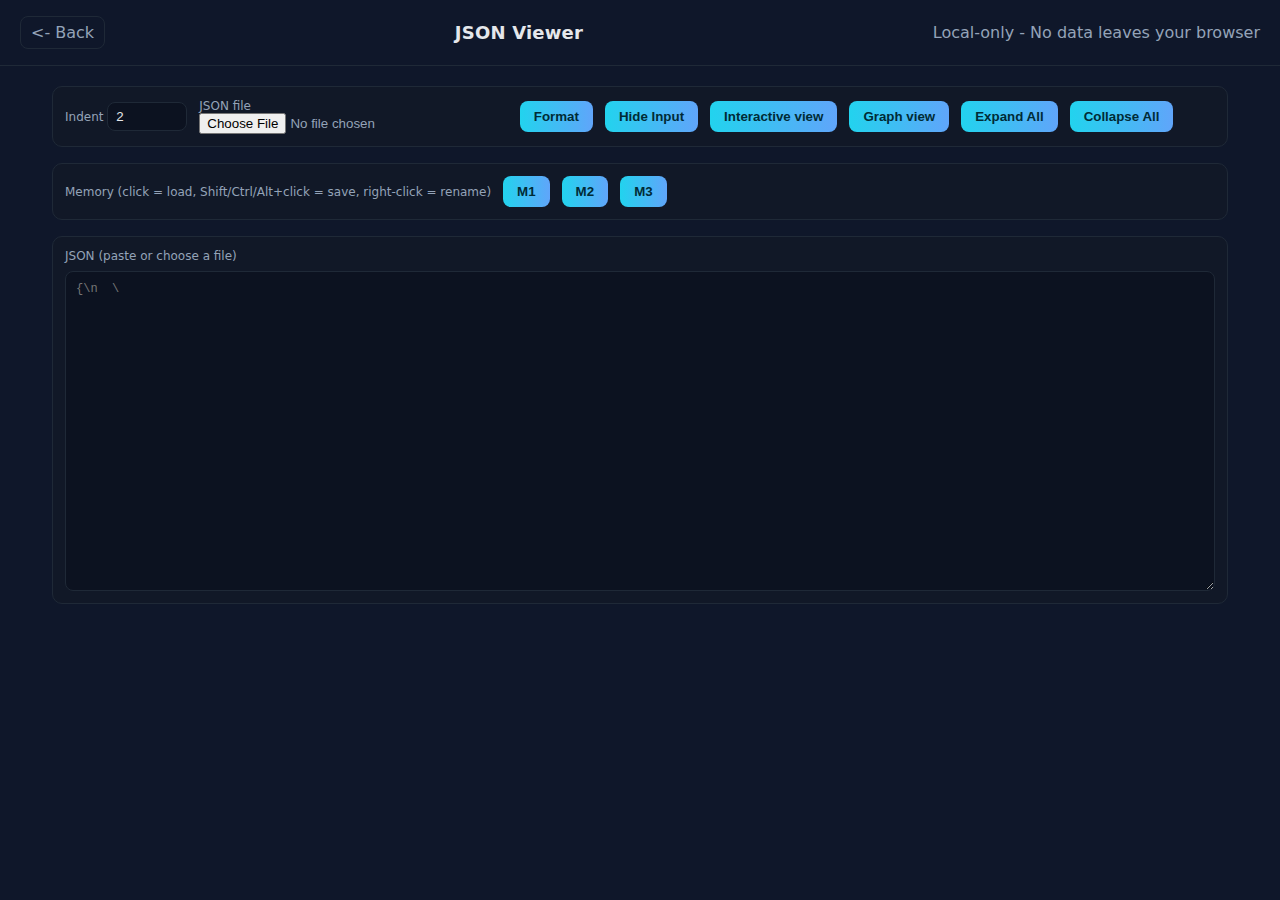
<file: PavironicaHTML/jsonViewer.html>
﻿<!doctype html>
<html lang="en">
  <head>
    <meta charset="utf-8" />
    <meta name="viewport" content="width=device-width, initial-scale=1" />
    <title>JSON Viewer - Pavironica</title>
    <script>(function(){try{const t=localStorage.getItem('theme'); if(t==='light')document.documentElement.setAttribute('data-theme','light');}catch(e){}})();</script>
    <link rel="stylesheet" href="../assets/css/style.css" />
    <style>
      /* theme vars provided by shared CSS */
      * { box-sizing: border-box; }
      body { margin: 0; background: var(--bg); color: var(--text); font-family: system-ui, -apple-system, Segoe UI, Roboto, Ubuntu, Cantarell, "Helvetica Neue", Arial, "Noto Sans"; }
      header { padding: 16px 20px; border-bottom: 1px solid var(--border); display: flex; justify-content: space-between; align-items: center; gap: 12px; flex-wrap: wrap; }
      header a { color: var(--muted); text-decoration: none; border: 1px solid var(--border); padding: 6px 10px; border-radius: 8px; }
      header a:hover { border-color: var(--accent); color: var(--text); }
      header h1 { margin: 0; font-size: 18px; letter-spacing: 0.2px; }
      main { padding: 20px; max-width: clamp(1100px, 95vw, 1800px); margin: 0 auto; display: grid; gap: 16px; }
      .card { background: var(--card); border: 1px solid var(--border); border-radius: 10px; padding: 12px; min-width: 0; }
      .controls { display: flex; gap: 12px; align-items: center; flex-wrap: wrap; }
      label { font-size: 12px; color: var(--muted); }
      input[type="file"] { width: 100%; }
      input[type=number], input[type=text] { background:var(--input);color:var(--text);border:1px solid var(--border);border-radius:8px;padding:6px 8px; }
      input[type=number] { width:80px; }
      textarea { width: 100%; min-height: 320px; resize: vertical; background: var(--input); color: var(--text); border: 1px solid var(--border); border-radius: 8px; padding: 10px; font-family: ui-monospace, SFMono-Regular, Menlo, Monaco, Consolas, "Liberation Mono", "Courier New", monospace; font-size: 12px; }
      pre { margin: 0; white-space: pre-wrap; word-break: break-word; }
      .result { background: var(--result); border: 1px solid var(--border); border-radius: 10px; padding: 12px; font-size: 12px; }
      .btn { background: linear-gradient(90deg, var(--accent), var(--accent-2)); border: none; color: #002b36; font-weight: 600; padding: 8px 14px; border-radius: 8px; cursor: pointer; }
      .btn:disabled { opacity: 0.6; cursor: not-allowed; }
      .muted { color: var(--muted); }
      .ok { color: #34d399; }
      .warn { color: #fbbf24; }
      .jump-top { position: fixed; right: 20px; bottom: 20px; z-index: 1000; }
      #graph-wrap { cursor: grab; min-width: 0; }
      #graph-wrap.panning { cursor: grabbing; }
      .hidden { display: none; }

      /* Tree view styles */
      .tree { font-family: ui-monospace, SFMono-Regular, Menlo, Monaco, Consolas, "Liberation Mono", "Courier New", monospace; font-size: 12px; }
      .node { line-height: 1.4; }
      .line { display: flex; align-items: center; gap: 6px; }
      .toggle { width: 18px; height: 18px; display: inline-flex; align-items: center; justify-content: center; border: 1px solid var(--border); border-radius: 4px; background: var(--input); color: var(--text); cursor: pointer; user-select: none; }
      .toggle:hover { border-color: var(--accent); }
      .key { color: #93c5fd; }
      .punct { color: #9ca3af; }
      .string { color: #86efac; }
      .number { color: #fca5a5; }
      .boolean, .null { color: #fbbf24; }
      .children { margin-left: 18px; border-left: 1px dashed var(--guide); padding-left: 8px; }
      .summary { color: var(--muted); }
      .collapsed > .children { display: none; }

      /* Table view styles */
      .table-view { display: flex; flex-direction: column; gap: 8px; font-size: 12px; }
      .table-node { border: 1px solid var(--border); border-radius: 8px; background: var(--input); padding: 8px; }
      .table-summary { display: flex; align-items: center; gap: 8px; font-weight: 700; color: var(--text); }
      .table-summary::-webkit-details-marker { color: var(--muted); }
      .table-tag { padding: 2px 6px; border: 1px solid var(--border); border-radius: 6px; background: var(--card); }
      .table-attr { padding: 2px 6px; border-radius: 6px; background: var(--card); border: 1px solid var(--border); color: var(--muted); font-size: 11px; }
      .table-body { margin-top: 6px; display: flex; flex-direction: column; gap: 8px; }
      .table-grid { width: 100%; border-collapse: collapse; }
      .table-grid td { border: 1px solid var(--border); padding: 4px 6px; }
      .table-key { width: 180px; font-weight: 700; background: var(--card); }
      .table-val { word-break: break-word; }
      .table-text { padding: 6px 8px; border: 1px dashed var(--border); border-radius: 6px; background: var(--card); }
      .table-children { display: flex; flex-direction: column; gap: 8px; }
      .interactive-split { display: grid; grid-template-columns: 1fr 360px; gap: 12px; align-items: start; }
      .interactive-pane { min-width: 0; }
      .side-pane { position: sticky; top: 12px; align-self: start; max-height: calc(100vh - 24px); overflow: auto; display: flex; flex-direction: column; gap: 12px; }
      .path-pane { min-height: 160px; border: 1px solid var(--border); border-radius: 8px; background: var(--input); padding: 10px; }
      .search-pane { border: 1px solid var(--border); border-radius: 8px; background: var(--input); padding: 10px; display: flex; flex-direction: column; gap: 8px; }
      .search-row { display: flex; gap: 8px; }
      .search-row input { flex: 1 1 auto; min-width: 0; }
      .search-field { display: flex; flex-direction: column; gap: 4px; }
      .search-flags { display: flex; gap: 16px; align-items: center; flex-wrap: wrap; }
      .search-nav { display: flex; gap: 8px; }
      .search-nav .btn { flex: 1 1 0; }
      .path-output { margin: 0; white-space: pre-wrap; word-break: break-word; font-family: ui-monospace, SFMono-Regular, Menlo, Monaco, Consolas, "Liberation Mono", "Courier New", monospace; font-size: 12px; color: var(--text); }
      .line.path-selected { outline: 1px solid var(--accent); border-radius: 4px; background: rgba(34, 211, 238, 0.12); }
      @media (max-width: 980px) {
        .interactive-split { grid-template-columns: 1fr; }
      }
    </style>
  </head>
  <body>
    <header>
      <a href="../index.html"><- Back</a>
      <h1>JSON Viewer</h1>
      <span class="muted">Local-only - No data leaves your browser</span>
    </header>
    <main>
      <div class="card controls">
        <label>Indent <input id="indent" type="number" min="0" max="10" value="2" /></label>
        <label>JSON file <input id="file" type="file" accept="application/json,.json,.txt" /></label>
        <button id="btn-format" class="btn">Format</button>
        <button id="btn-toggle-input" class="btn" title="Hide or show the JSON input area">Hide Input</button>
        <button id="btn-tree-view" class="btn" title="Show interactive tree">Interactive view</button>
        <!--<button id="btn-table-view" class="btn" title="Show table view">Table view</button>-->
        <button id="btn-graph-view" class="btn" title="Show graph">Graph view</button>
        <button id="btn-expand" class="btn" title="Expand all (tree view)">Expand All</button>
        <button id="btn-collapse" class="btn" title="Collapse all (tree view)">Collapse All</button>
        <span id="status" class="muted"></span>
      </div>

      <!-- Ephemeral memory slots (lost on page leave) -->
      <div class="card controls">
        <label class="muted">Memory (click = load, Shift/Ctrl/Alt+click = save, right-click = rename)</label>
        <button id="mem-1" class="btn" title="Click: load. Shift/Ctrl/Alt+Click: save. Right-click: rename.">M1</button>
        <button id="mem-2" class="btn" title="Click: load. Shift/Ctrl/Alt+Click: save. Right-click: rename.">M2</button>
        <button id="mem-3" class="btn" title="Click: load. Shift/Ctrl/Alt+Click: save. Right-click: rename.">M3</button>
      </div>

      <div id="input-card" class="card">
        <label>JSON (paste or choose a file)</label>
        <textarea id="input" placeholder="{\n  \"hello\": \"world\"\n}"></textarea>
      </div>

      <div id="tree-card" class="card result hidden">
        <div class="muted" style="margin-bottom:8px;">Interactive View</div>
        <div class="interactive-split">
          <div class="interactive-pane">
            <div id="tree" class="tree"></div>
          </div>
          <div class="side-pane">
            <div class="path-pane">
              <div class="muted" style="margin-bottom:8px;">Selected path</div>
              <pre id="selected-path" class="path-output">Click a line on the left to see its path.</pre>
            </div>
            <div class="search-pane">
              <div class="muted">Advanced search</div>
              <div class="search-field">
                <label for="advanced-search-query">Text search</label>
                <input id="advanced-search-query" type="text" placeholder="Word, phrase, number" />
              </div>
              <div class="search-flags">
                <label><input id="advanced-search-case-sensitive" type="checkbox" /> Case sensitive</label>
                <label><input id="advanced-search-wildcard" type="checkbox" /> % for wildcard</label>
              </div>
              <div class="search-field">
                <label for="advanced-search-round">Round number</label>
                <input id="advanced-search-round" type="text" placeholder="Search for numbers rounded = one in input" />
              </div>
              <div class="search-field">
                <label for="advanced-search-path">Limit search path</label>
                <input id="advanced-search-path" type="text" placeholder="A path from above to narrow the search" />
              </div>
              <div class="search-row">
                <button id="btn-advanced-search" class="btn">Search</button>
              </div>
              <div id="advanced-search-info" class="muted">No active search.</div>
              <div class="search-nav">
                <button id="btn-search-prev" class="btn" disabled>Previous</button>
                <button id="btn-search-next" class="btn" disabled>Next</button>
              </div>
            </div>
          </div>
        </div>
      </div>

      <div id="table-card" class="card result hidden">
        <div class="muted" style="margin-bottom:8px;">Table View</div>
        <div id="table-view" class="table-view"></div>
      </div>

      <div id="graph-card" class="card hidden">
        <div class="muted" style="margin-bottom:8px;">Graph View</div>
        <div id="graph-wrap" style="height:520px; overflow:auto; border:1px solid var(--border); border-radius:10px; background:
          linear-gradient(0deg, rgba(255,255,255,0.03) 1px, transparent 1px),
          linear-gradient(90deg, rgba(255,255,255,0.03) 1px, transparent 1px);
          background-size: 20px 20px; background-position: -1px -1px;">
          <svg id="graph" width="100%" height="100%" xmlns="http://www.w3.org/2000/svg"></svg>
        </div>
      </div>
    </main>
    <button id="btn-jump-top" class="btn jump-top hidden" aria-label="Jump to the top">Jump to the top</button>

    <script type="module">
      import { formatJson, renderTree, expandAll, collapseAll, renderGraph, renderJsonTable, setTableViewOpen, fitToContent, enablePanScroll } from "../PavironicaJS/jsonViewer.js";

      const file   = document.getElementById('file');
      const input  = document.getElementById('input');
      const btn    = document.getElementById('btn-format');
      const indent = document.getElementById('indent');
      const status = document.getElementById('status');
      const tree   = document.getElementById('tree');
      const treeCard = document.getElementById('tree-card');
      const graphSvg = document.getElementById('graph');
      const graphWrap = document.getElementById('graph-wrap');
      const graphCard = document.getElementById('graph-card');
      const btnTreeView = document.getElementById('btn-tree-view');
      const btnGraphView = document.getElementById('btn-graph-view');
      const btnExpand = document.getElementById('btn-expand');
      const btnCollapse = document.getElementById('btn-collapse');
      const memBtn1 = document.getElementById('mem-1');
      const memBtn2 = document.getElementById('mem-2');
      const memBtn3 = document.getElementById('mem-3');
      const btnTableView = document.getElementById('btn-table-view');
      const tableCard = document.getElementById('table-card');
      const tableView = document.getElementById('table-view');
      const btnToggleInput = document.getElementById('btn-toggle-input');
      const inputCard = document.getElementById('input-card');
      const btnJumpTop = document.getElementById('btn-jump-top');
      const selectedPath = document.getElementById('selected-path');
      const advancedSearchQuery = document.getElementById('advanced-search-query');
      const advancedSearchCaseSensitive = document.getElementById('advanced-search-case-sensitive');
      const advancedSearchWildcard = document.getElementById('advanced-search-wildcard');
      const advancedSearchRound = document.getElementById('advanced-search-round');
      const advancedSearchPath = document.getElementById('advanced-search-path');
      const btnAdvancedSearch = document.getElementById('btn-advanced-search');
      const advancedSearchInfo = document.getElementById('advanced-search-info');
      const btnSearchPrev = document.getElementById('btn-search-prev');
      const btnSearchNext = document.getElementById('btn-search-next');

      function readIntoText(inputFile, target) {
        const f = inputFile.files?.[0];
        if (!f) return;
        const reader = new FileReader();
        reader.onload = () => { target.value = reader.result ?? ''; };
        reader.onerror = () => { target.value = ''; alert('Failed to read file: ' + reader.error); };
        reader.readAsText(f);
      }

      file.addEventListener('change', () => readIntoText(file, input));

      let currentView = 'none'; // 'tree' | 'graph' | 'table' | 'none'
      let inputHidden = false;
      let selectedLine = null;
      let searchResults = [];
      let currentSearchIndex = -1;
      let lastSearchDescription = '';

      function setInputHidden(hidden) {
        inputHidden = !!hidden;
        inputCard.classList.toggle('hidden', inputHidden);
        btnToggleInput.textContent = inputHidden ? 'Show Input' : 'Hide Input';
      }

      function resetSelectedPathPanel() {
        if (selectedLine) selectedLine.classList.remove('path-selected');
        selectedLine = null;
        selectedPath.textContent = 'Click a line on the left to see its path.';
      }

      function formatPathText(segments) {
        const safe = Array.isArray(segments) ? segments : [];
        if (!safe.length) return 'root>';
        return `root>${safe.map((s) => String(s)).join('>')}>`;
      }

      function setSearchInfo(text) {
        advancedSearchInfo.textContent = text;
      }

      function refreshSearchNav() {
        const hasHits = searchResults.length > 0;
        btnSearchPrev.disabled = !hasHits;
        btnSearchNext.disabled = !hasHits;
      }

      function resetAdvancedSearch(message = 'No active search.') {
        searchResults = [];
        currentSearchIndex = -1;
        lastSearchDescription = '';
        setSearchInfo(message);
        refreshSearchNav();
      }

      function renderTreeCollapsedView() {
        try {
          renderTree(tree, JSON.parse(input.value));
          collapseAll(tree);
          resetSelectedPathPanel();
          resetAdvancedSearch();
        } catch (e) {
          tree.textContent = (e && e.message) ? e.message : String(e);
          resetSelectedPathPanel();
          resetAdvancedSearch('Search unavailable until JSON is valid.');
        }
      }

      tree.addEventListener('click', (ev) => {
        const line = ev.target.closest('.line');
        if (!line || !tree.contains(line)) return;
        if (selectedLine) selectedLine.classList.remove('path-selected');
        selectedLine = line;
        selectedLine.classList.add('path-selected');
        selectedPath.textContent = line.dataset.path || 'root>';
      });

      function truncateText(text, maxLen = 120) {
        const raw = String(text ?? '');
        return raw.length > maxLen ? `${raw.slice(0, maxLen - 1)}…` : raw;
      }

      function parseSearchLimitPath(pathText) {
        const raw = String(pathText ?? '').trim();
        if (!raw) return { segments: [], label: 'root>' };
        const cleaned = raw.endsWith('>') ? raw.slice(0, -1) : raw;
        const parts = cleaned.split('>').map((p) => p.trim()).filter((p) => p.length > 0);
        if (!parts.length) return { segments: [], label: 'root>' };
        if (parts[0].toLowerCase() === 'root') parts.shift();
        return { segments: parts, label: formatPathText(parts) };
      }

      function resolvePathTarget(rootValue, pathSegments) {
        let current = rootValue;
        for (const rawSegment of pathSegments) {
          const segment = String(rawSegment);
          if (Array.isArray(current)) {
            if (!/^\d+$/.test(segment)) {
              return { ok: false, message: `Path segment "${segment}" is not a valid array index.` };
            }
            const index = Number(segment);
            if (!Number.isInteger(index) || index < 0 || index >= current.length) {
              return { ok: false, message: `Array index "${segment}" is out of range.` };
            }
            current = current[index];
            continue;
          }
          if (current && typeof current === 'object') {
            if (!Object.prototype.hasOwnProperty.call(current, segment)) {
              return { ok: false, message: `Path segment "${segment}" was not found.` };
            }
            current = current[segment];
            continue;
          }
          return { ok: false, message: `Path segment "${segment}" cannot be resolved on a scalar value.` };
        }
        return { ok: true, value: current };
      }

      function escapeRegex(text) {
        return String(text).replace(/[.*+?^${}()|[\]\\]/g, '\\$&');
      }

      function buildTextMatcher(query, caseSensitive, useWildcard) {
        const needle = String(query ?? '');
        if (!useWildcard) {
          const fixedNeedle = caseSensitive ? needle : needle.toLowerCase();
          return (haystack) => {
            const hay = String(haystack ?? '');
            const source = caseSensitive ? hay : hay.toLowerCase();
            return source.includes(fixedNeedle);
          };
        }

        const regexSource = escapeRegex(needle).replace(/%/g, '.');
        const flags = caseSensitive ? '' : 'i';
        const regex = new RegExp(regexSource, flags);
        return (haystack) => regex.test(String(haystack ?? ''));
      }

      function textIncludes(haystack, matcher) {
        const hay = String(haystack ?? '');
        return matcher(hay);
      }

      function collectSearchMatches(value, matcher, pathSegments = [], out = [], parentIsArray = false) {
        if (Array.isArray(value)) {
          value.forEach((item, idx) => collectSearchMatches(item, matcher, pathSegments.concat(idx), out, true));
          return;
        }
        if (value && typeof value === 'object') {
          Object.keys(value).forEach((k) => {
            if (textIncludes(k, matcher)) {
              out.push({
                kind: 'key',
                pathSegments: pathSegments.concat(k),
                focusPath: pathSegments.concat(k),
                matchText: k
              });
            }
            collectSearchMatches(value[k], matcher, pathSegments.concat(k), out, false);
          });
          return;
        }

        const scalarText = value === null ? 'null' : String(value);
        if (!textIncludes(scalarText, matcher)) return;

        const focusPath = parentIsArray && pathSegments.length > 0
          ? pathSegments.slice(0, -1)
          : pathSegments.slice();

        out.push({
          kind: 'value',
          pathSegments: pathSegments.slice(),
          focusPath,
          matchText: scalarText
        });
      }

      function collectRoundedNumberMatches(value, roundedTarget, decimals, pathSegments = [], out = [], parentIsArray = false) {
        if (Array.isArray(value)) {
          value.forEach((item, idx) => collectRoundedNumberMatches(item, roundedTarget, decimals, pathSegments.concat(idx), out, true));
          return;
        }
        if (value && typeof value === 'object') {
          Object.keys(value).forEach((k) => {
            collectRoundedNumberMatches(value[k], roundedTarget, decimals, pathSegments.concat(k), out, false);
          });
          return;
        }
        if (typeof value !== 'number' || !Number.isFinite(value)) return;
        if (Number(value.toFixed(decimals)) !== roundedTarget) return;

        const focusPath = parentIsArray && pathSegments.length > 0
          ? pathSegments.slice(0, -1)
          : pathSegments.slice();

        out.push({
          kind: 'rounded-number',
          pathSegments: pathSegments.slice(),
          focusPath,
          matchText: String(value)
        });
      }

      function expandNodeForSearch(node) {
        if (!node) return;
        if (typeof node._ensureChildren === 'function') node._ensureChildren();
        node.classList.remove('collapsed');
        if (node._toggle) node._toggle.textContent = '-';
        if (node._summary) node._summary.style.display = 'none';
      }

      function expandPathInTree(pathSegments) {
        const root = tree.querySelector('.node');
        if (!root) return;

        let current = root;
        expandNodeForSearch(current);
        const walk = [];

        for (const segment of pathSegments) {
          walk.push(segment);
          expandNodeForSearch(current);
          if (!current._children) break;
          const wantedPath = formatPathText(walk);
          const directChildren = Array.from(current._children.querySelectorAll(':scope > .node'));
          const next = directChildren.find((n) => {
            const line = n.querySelector(':scope > .line');
            return line && line.dataset.path === wantedPath;
          });
          if (!next) break;
          current = next;
        }
      }

      function findLineByPath(pathSegments) {
        const wantedPath = formatPathText(pathSegments);
        const lines = tree.querySelectorAll('.line');
        for (const line of lines) {
          if (line.dataset.path === wantedPath) return line;
        }
        return null;
      }

      function focusSearchResult(index) {
        if (!searchResults.length) return;
        const total = searchResults.length;
        currentSearchIndex = ((index % total) + total) % total;
        const hit = searchResults[currentSearchIndex];

        expandPathInTree(hit.focusPath);

        const line = findLineByPath(hit.focusPath) || findLineByPath(hit.pathSegments);
        if (line) {
          if (selectedLine) selectedLine.classList.remove('path-selected');
          selectedLine = line;
          selectedLine.classList.add('path-selected');
          selectedLine.scrollIntoView({ behavior: 'smooth', block: 'center' });
        }

        selectedPath.textContent =
          `${formatPathText(hit.pathSegments)}\n\nMatch ${currentSearchIndex + 1}/${total} (${hit.kind}): ${truncateText(hit.matchText)}`;
        setSearchInfo(`Found ${total} match${total === 1 ? '' : 'es'} for ${lastSearchDescription}. Showing ${currentSearchIndex + 1}/${total}.`);
        refreshSearchNav();
      }

      function runAdvancedSearch() {
        const term = String(advancedSearchQuery.value ?? '').trim();
        const caseSensitive = !!advancedSearchCaseSensitive?.checked;
        const wildcardEnabled = !!advancedSearchWildcard?.checked;
        const roundRaw = String(advancedSearchRound?.value ?? '').trim();
        const limitPathRaw = String(advancedSearchPath?.value ?? '').trim();
        if (!term && !roundRaw) {
          resetAdvancedSearch('Type text and/or a round number, then press Search.');
          return;
        }

        let roundCfg = null;
        if (roundRaw) {
          if (!/^[+-]?\d+(?:\.\d+)?$/.test(roundRaw)) {
            resetAdvancedSearch('Round number must be a valid number, e.g. 1234.35');
            return;
          }
          const decimals = (roundRaw.split('.')[1] || '').length;
          const n = Number(roundRaw);
          if (!Number.isFinite(n)) {
            resetAdvancedSearch('Round number must be finite.');
            return;
          }
          roundCfg = { raw: roundRaw, decimals, roundedTarget: Number(n.toFixed(decimals)) };
        }

        let parsed;
        try {
          parsed = JSON.parse(input.value);
        } catch (e) {
          resetAdvancedSearch('Search unavailable until JSON is valid.');
          selectedPath.textContent = 'Invalid JSON. Fix it, then run search again.';
          return;
        }

        const pathCfg = parseSearchLimitPath(limitPathRaw);
        const resolved = resolvePathTarget(parsed, pathCfg.segments);
        if (!resolved.ok) {
          resetAdvancedSearch(`Invalid limit path: ${resolved.message}`);
          selectedPath.textContent = `Invalid limit path.\n${resolved.message}`;
          return;
        }

        showView('tree');

        const hits = [];
        if (term) {
          const matcher = buildTextMatcher(term, caseSensitive, wildcardEnabled);
          collectSearchMatches(resolved.value, matcher, pathCfg.segments.slice(), hits, false);
        }
        if (roundCfg) collectRoundedNumberMatches(resolved.value, roundCfg.roundedTarget, roundCfg.decimals, pathCfg.segments.slice(), hits, false);
        searchResults = hits;
        currentSearchIndex = -1;
        const labels = [];
        if (term) {
          const opts = [];
          if (caseSensitive) opts.push('case sensitive');
          if (wildcardEnabled) opts.push('% wildcard');
          labels.push(`text "${term}"${opts.length ? ` (${opts.join(', ')})` : ''}`);
        }
        if (roundCfg) labels.push(`round number ${roundCfg.raw} (${roundCfg.decimals} dp)`);
        labels.push(`path ${pathCfg.label}`);
        lastSearchDescription = labels.join(' + ');

        if (!searchResults.length) {
          setSearchInfo(`Found 0 matches for ${lastSearchDescription}.`);
          refreshSearchNav();
          selectedPath.textContent = 'No matches found.';
          return;
        }

        focusSearchResult(0);
      }

      function showView(mode) {
        currentView = mode;
        if (mode === 'tree') {
          treeCard.classList.remove('hidden');
          tableCard.classList.add('hidden');
          graphCard.classList.add('hidden');
          renderTreeCollapsedView();
        } else if (mode === 'table') {
          tableCard.classList.remove('hidden');
          treeCard.classList.add('hidden');
          graphCard.classList.add('hidden');
          try { renderJsonTable(tableView, JSON.parse(input.value)); } catch (e) { tableView.textContent = (e && e.message) ? e.message : String(e); }
        } else if (mode === 'graph') {
          graphCard.classList.remove('hidden');
          tableCard.classList.add('hidden');
          treeCard.classList.add('hidden');
          try { renderGraph(graphSvg, JSON.parse(input.value)); } catch (e) { /* show minimal message */ while (graphSvg.firstChild) graphSvg.removeChild(graphSvg.firstChild); }
        } else {
          treeCard.classList.add('hidden');
          tableCard.classList.add('hidden');
          graphCard.classList.add('hidden');
        }
      }

      btn.addEventListener('click', () => {
        status.textContent = 'Formatting...';
        btn.disabled = true;
        try {
          const n = Math.max(0, Math.min(10, parseInt(indent.value, 10) || 0));
          const formatted = formatJson(input.value, n);
          input.value = formatted; // write back into the JSON box
          status.textContent = 'Done';
          // Refresh current view if visible
          if (currentView === 'tree') {
            renderTreeCollapsedView();
          } else if (currentView === 'table') {
            try { renderJsonTable(tableView, JSON.parse(input.value)); } catch (e) { tableView.textContent = (e && e.message) ? e.message : String(e); }
          } else if (currentView === 'graph') {
            try { renderGraph(graphSvg, JSON.parse(input.value)); } catch (e) { while (graphSvg.firstChild) graphSvg.removeChild(graphSvg.firstChild); }
          }
        } catch (err) {
          console.error(err);
          status.textContent = 'Error';
          // Keep content; show error under active view if any
          if (currentView === 'tree') tree.textContent = (err && err.message) ? err.message : String(err);
          else if (currentView === 'table') tableView.textContent = (err && err.message) ? err.message : String(err);
        } finally {
          btn.disabled = false;
        }
      });

      btnTreeView?.addEventListener('click', () => showView('tree'));
      btnTableView?.addEventListener('click', () => showView('table'));
      btnGraphView?.addEventListener('click', () => showView('graph'));
      btnToggleInput?.addEventListener('click', () => setInputHidden(!inputHidden));
      btnAdvancedSearch?.addEventListener('click', runAdvancedSearch);
      advancedSearchQuery?.addEventListener('keydown', (ev) => {
        if (ev.key === 'Enter') {
          ev.preventDefault();
          runAdvancedSearch();
        }
      });
      advancedSearchRound?.addEventListener('keydown', (ev) => {
        if (ev.key === 'Enter') {
          ev.preventDefault();
          runAdvancedSearch();
        }
      });
      advancedSearchPath?.addEventListener('keydown', (ev) => {
        if (ev.key === 'Enter') {
          ev.preventDefault();
          runAdvancedSearch();
        }
      });
      btnSearchPrev?.addEventListener('click', () => focusSearchResult(currentSearchIndex - 1));
      btnSearchNext?.addEventListener('click', () => focusSearchResult(currentSearchIndex + 1));
      setInputHidden(false);
      function syncJumpTop() {
        btnJumpTop.classList.toggle('hidden', window.scrollY < 240);
      }
      btnJumpTop.addEventListener('click', () => window.scrollTo({ top: 0, behavior: 'smooth' }));
      window.addEventListener('scroll', syncJumpTop, { passive: true });
      syncJumpTop();

      // Expand/Collapse buttons apply to the current view
      btnExpand.addEventListener('click', () => {
        if (currentView === 'tree') {
          expandAll(tree);
        } else if (currentView === 'table') {
          setTableViewOpen(tableView, true);
        } else if (currentView === 'graph') {
          graphSvg._graphCtl && graphSvg._graphCtl.expandAll();
        }
      });
      btnCollapse.addEventListener('click', () => {
        if (currentView === 'tree') {
          collapseAll(tree);
        } else if (currentView === 'table') {
          setTableViewOpen(tableView, false);
        } else if (currentView === 'graph') {
          graphSvg._graphCtl && graphSvg._graphCtl.collapseAll();
        }
      });

      // Enable mouse-drag panning within the graph wrapper without affecting the page
      enablePanScroll(graphWrap);

      // Memory slots (ephemeral, page-scoped)
      const mem = [
        { value: null, label: '' },
        { value: null, label: '' },
        { value: null, label: '' }
      ];

      function truncateLabel(text, maxLen = 14) {
        const raw = String(text ?? '').trim();
        if (!raw) return '';
        return raw.length > maxLen ? `${raw.slice(0, maxLen - 1)}…` : raw;
      }

      function buildSlotPreview(text, maxLen = 80) {
        const raw = String(text ?? '').trim().replace(/\s+/g, ' ');
        if (!raw) return '(empty)';
        return raw.length > maxLen ? `${raw.slice(0, maxLen - 1)}…` : raw;
      }

      function refreshMemLabels() {
        [memBtn1, memBtn2, memBtn3].forEach((b, i) => {
          if (!b) return;
          const base = `M${i+1}`;
          const hasData = mem[i].value != null && mem[i].value !== '';
          const shortLabel = truncateLabel(mem[i].label);
          const labelPart = shortLabel ? ` ${shortLabel}` : '';
          b.textContent = `${base}${labelPart}${hasData ? ' *' : ''}`;
          b.title = `Click: load. Shift/Ctrl/Alt+Click: save. Right-click: rename.\nStored: ${buildSlotPreview(mem[i].value)}`;
        });
      }

      function renameSlot(i) {
        const current = mem[i].label || '';
        const next = window.prompt(`Label for M${i + 1} (leave empty to clear):`, current);
        if (next === null) return;
        mem[i].label = String(next).trim();
        refreshMemLabels();
        status.textContent = mem[i].label ? `Renamed M${i+1}` : `Cleared label for M${i+1}`;
      }

      function saveSlot(i) { mem[i].value = input.value; refreshMemLabels(); status.textContent = `Saved to M${i+1}`; }
      function loadSlot(i) {
        if (mem[i].value == null) { status.textContent = `M${i+1} empty`; return; }
        input.value = mem[i].value;
        // Refresh current view if visible
        if (currentView === 'tree') {
          renderTreeCollapsedView();
        } else if (currentView === 'table') {
          try { renderJsonTable(tableView, JSON.parse(input.value)); } catch (e) { tableView.textContent = (e && e.message) ? e.message : String(e); }
        } else if (currentView === 'graph') {
          try { renderGraph(graphSvg, JSON.parse(input.value)); } catch (e) { while (graphSvg.firstChild) graphSvg.removeChild(graphSvg.firstChild); }
        }
        status.textContent = `Loaded M${i+1}`;
      }
      [memBtn1, memBtn2, memBtn3].forEach((b, i) => b?.addEventListener('click', (ev) => {
        if (ev.shiftKey || ev.ctrlKey || ev.altKey) saveSlot(i); else loadSlot(i);
      }));
      [memBtn1, memBtn2, memBtn3].forEach((b, i) => b?.addEventListener('contextmenu', (ev) => {
        ev.preventDefault();
        renameSlot(i);
      }));
      refreshMemLabels();
    </script>
  </body>
  </html>
</file>
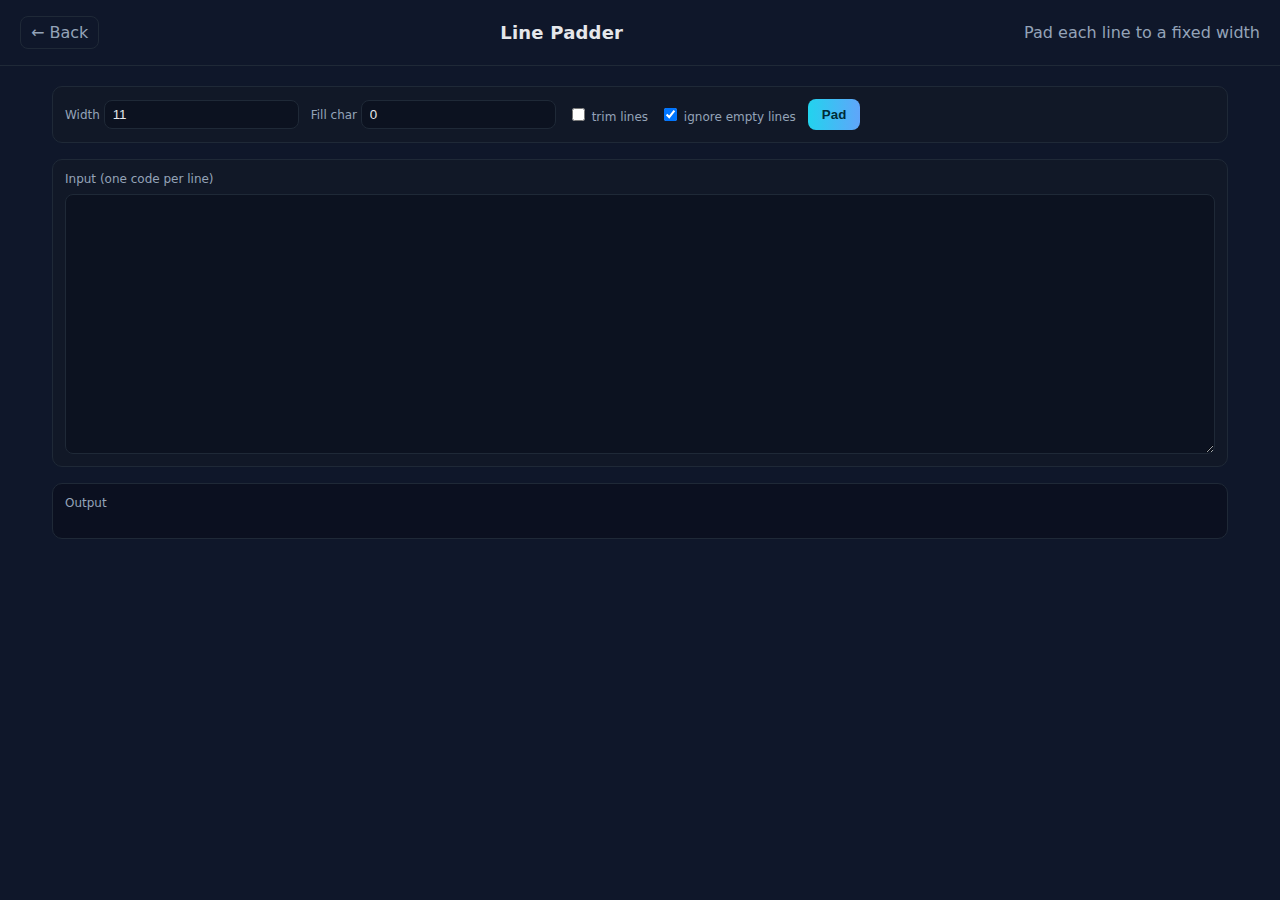
<file: PavironicaHTML/linePadder.html>
<!doctype html>
<html lang="en">
  <head>
    <meta charset="utf-8" />
    <meta name="viewport" content="width=device-width, initial-scale=1" />
    <title>Line Padder • Pavironica</title>
    <script>(function(){try{const t=localStorage.getItem('theme'); if(t==='light')document.documentElement.setAttribute('data-theme','light');}catch(e){}})();</script>
    <link rel="stylesheet" href="../assets/css/style.css" />
    <style>
      /* theme vars from shared CSS */
      *{box-sizing:border-box}
      body{margin:0;background:var(--bg);color:var(--text);font-family:system-ui,-apple-system,Segoe UI,Roboto,Ubuntu,Cantarell,Helvetica Neue,Arial,Noto Sans}
      header{padding:16px 20px;border-bottom:1px solid var(--border);display:flex;justify-content:space-between;align-items:center;gap:12px;flex-wrap:wrap}
      header a{color:var(--muted);text-decoration:none;border:1px solid var(--border);padding:6px 10px;border-radius:8px}
      header a:hover{border-color:var(--accent);color:var(--text)}
      header h1{margin:0;font-size:18px;letter-spacing:.2px}
      main{padding:20px;max-width:clamp(1100px,95vw,1800px);margin:0 auto;display:grid;gap:16px}
      .card{background:var(--card);border:1px solid var(--border);border-radius:10px;padding:12px}
      .controls{display:flex;gap:12px;align-items:center;flex-wrap:wrap}
      label{font-size:12px;color:var(--muted)}
      input[type=number], input[type=text]{background:var(--input);color:var(--text);border:1px solid var(--border);border-radius:8px;padding:6px 8px}
      textarea{width:100%;min-height:260px;resize:vertical;background:var(--input);color:var(--text);border:1px solid var(--border);border-radius:8px;padding:10px;font-family:ui-monospace,SFMono-Regular,Menlo,Monaco,Consolas,Liberation Mono,Courier New,monospace;font-size:12px}
      .btn{background:linear-gradient(90deg,var(--accent),var(--accent-2));border:none;color:#002b36;font-weight:600;padding:8px 14px;border-radius:8px;cursor:pointer}
      .btn:disabled{opacity:.6;cursor:not-allowed}
      .muted{color:var(--muted)}
      pre{margin:0;white-space:pre-wrap;word-break:break-word}
      .result{background:var(--result);border:1px solid var(--border);border-radius:10px;padding:12px;font-size:12px}
    </style>
  </head>
  <body>
    <header>
      <a href="../index.html">← Back</a>
      <h1>Line Padder</h1>
      <span class="muted">Pad each line to a fixed width</span>
    </header>
    <main>
      <div class="card controls">
        <label>Width <input id="width" type="number" min="1" value="11" /></label>
        <label>Fill char <input id="fill" type="text" value="0" maxlength="1" /></label>
        <label><input type="checkbox" id="trim" /> trim lines</label>
        <label><input type="checkbox" id="ignore-empty" checked /> ignore empty lines</label>
        <button id="btn-pad" class="btn">Pad</button>
      </div>

      <div class="card">
        <label>Input (one code per line)</label>
        <textarea id="input"></textarea>
      </div>

      <div class="card result">
        <div class="muted" style="margin-bottom:8px;">Output</div>
        <pre id="output"></pre>
      </div>
    </main>

    <script type="module">
      import { padLines } from "../PavironicaJS/linePadder.js";

      const input = document.getElementById('input');
      const output = document.getElementById('output');
      const btn = document.getElementById('btn-pad');
      const width = document.getElementById('width');
      const fill = document.getElementById('fill');
      const trim = document.getElementById('trim');
      const ignoreEmpty = document.getElementById('ignore-empty');

      btn.addEventListener('click', () => {
        const w = Math.max(1, parseInt(width.value, 10) || 1);
        const f = (fill.value || '0').slice(0,1);
        try {
          const out = padLines(input.value, w, { fill: f, trim: !!trim.checked, ignoreEmpty: !!ignoreEmpty.checked });
          output.textContent = out;
        } catch (e) {
          output.textContent = (e && e.message) ? e.message : String(e);
        }
      });
    </script>
  </body>
  </html>
</file>
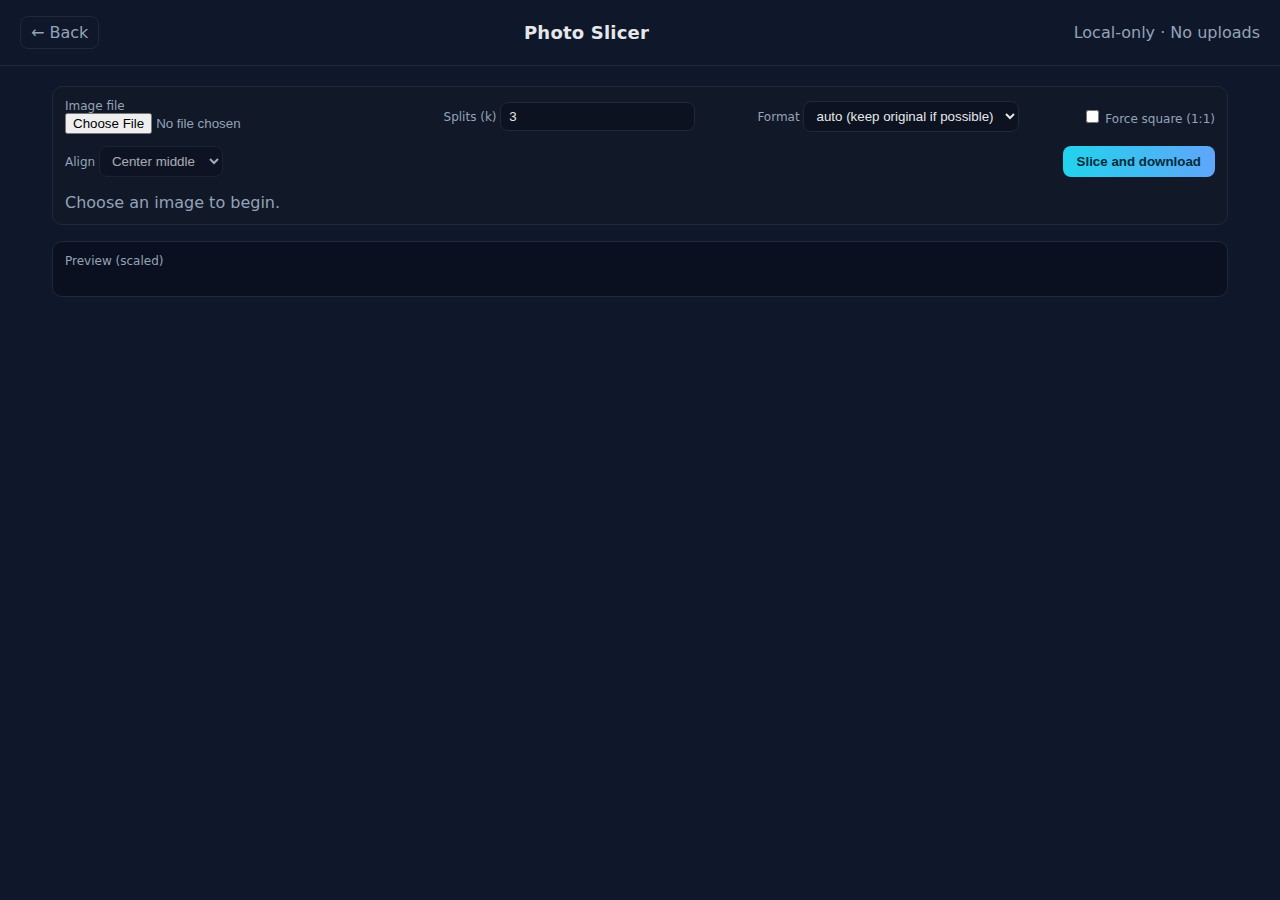
<file: PavironicaHTML/photoSlicer.html>
<!doctype html>
<html lang="en">
  <head>
    <meta charset="utf-8" />
    <meta name="viewport" content="width=device-width, initial-scale=1" />
    <title>Photo Slicer · Pavironica</title>
    <script>(function(){try{const t=localStorage.getItem('theme'); if(t==='light')document.documentElement.setAttribute('data-theme','light');}catch(e){}})();</script>
    <link rel="stylesheet" href="../assets/css/style.css" />
    <style>
      * { box-sizing: border-box; }
      body { margin: 0; background: var(--bg); color: var(--text); font-family: system-ui, -apple-system, Segoe UI, Roboto, Ubuntu, Cantarell, "Helvetica Neue", Arial, "Noto Sans"; }
      header { padding: 16px 20px; border-bottom: 1px solid var(--border); display: flex; justify-content: space-between; align-items: center; gap: 12px; flex-wrap: wrap; }
      header a { color: var(--muted); text-decoration: none; border: 1px solid var(--border); padding: 6px 10px; border-radius: 8px; }
      header a:hover { border-color: var(--accent); color: var(--text); }
      header h1 { margin: 0; font-size: 18px; letter-spacing: 0.2px; }
      main { padding: 20px; max-width: clamp(1100px, 95vw, 1800px); margin: 0 auto; display: grid; gap: 16px; }
      .card { background: var(--card); border: 1px solid var(--border); border-radius: 10px; padding: 12px; }
      .controls { display: flex; gap: 12px; align-items: center; flex-wrap: wrap; }
      label { font-size: 12px; color: var(--muted); }
      input[type="file"] { width: 100%; }
      input[type="number"], select { background: var(--input); color: var(--text); border: 1px solid var(--border); border-radius: 8px; padding: 6px 8px; }
      .btn { background: linear-gradient(90deg, var(--accent), var(--accent-2)); border: none; color: #002b36; font-weight: 600; padding: 8px 14px; border-radius: 8px; cursor: pointer; }
      .btn:disabled { opacity: 0.6; cursor: not-allowed; }
      .muted { color: var(--muted); }
      .result { background: var(--result); border: 1px solid var(--border); border-radius: 10px; padding: 12px; font-size: 12px; }
      .thumbs { display: grid; grid-template-columns: repeat(auto-fill, minmax(160px, 1fr)); gap: 10px; }
      .thumb { border: 1px solid var(--border); border-radius: 8px; overflow: hidden; background: #000; display: grid; place-items: center; }
      .thumb img { width: 100%; height: auto; display: block; }
    </style>
  </head>
  <body>
    <header>
      <a href="../index.html">← Back</a>
      <h1>Photo Slicer</h1>
      <span class="muted">Local-only · No uploads</span>
    </header>
    <main>
      <div class="card">
        <div class="controls" style="justify-content: space-between; margin-bottom: 8px;">
          <label>Image file
            <input id="file" type="file" accept="image/jpeg,image/png,.jpg,.jpeg,.png,.tif,.tiff" />
          </label>
          <label>Splits (k)
            <input id="splits" type="number" min="1" value="3" />
          </label>
          <label>Format
            <select id="format">
              <option value="auto" selected>auto (keep original if possible)</option>
              <option value="jpeg">JPEG</option>
              <option value="png">PNG</option>
            </select>
          </label>
          <label><input id="square" type="checkbox" /> Force square (1:1)</label>
          <label>Align
            <select id="align">
              <option value="top-left">Top left</option>
              <option value="top-center">Top middle</option>
              <option value="top-right">Top right</option>
              <option value="middle-left">Center left</option>
              <option value="middle-center" selected>Center middle</option>
              <option value="middle-right">Center right</option>
              <option value="bottom-left">Bottom left</option>
              <option value="bottom-center">Bottom middle</option>
              <option value="bottom-right">Bottom right</option>
            </select>
          </label>
          <label id="q-wrap">JPEG quality
            <input id="quality" type="range" min="0.5" max="1" step="0.01" value="0.92" />
          </label>
          <button id="btn" class="btn">Slice and download</button>
        </div>
        <div id="status" class="muted">Choose an image to begin.</div>
      </div>

      <div class="card result">
        <div class="muted" style="margin-bottom:8px;">Preview (scaled)</div>
        <div id="thumbs" class="thumbs"></div>
      </div>
    </main>

    <script type="module">
      import { sliceImageFile, sliceAndDownload } from "../PavironicaJS/photoSlicer.js";

      const file = document.getElementById('file');
      const splits = document.getElementById('splits');
      const format = document.getElementById('format');
      const square = document.getElementById('square');
      const align = document.getElementById('align');
      const quality = document.getElementById('quality');
      const qWrap = document.getElementById('q-wrap');
      const btn = document.getElementById('btn');
      const status = document.getElementById('status');
      const thumbs = document.getElementById('thumbs');
      let previewToken = 0;

      function currentOpts() {
        return {
          format: format.value,
          quality: parseFloat(quality.value) || 0.92,
          square: !!square.checked,
          align: align.value || 'middle-center',
        };
      }

      function setStatus(text) {
        status.textContent = text;
      }

      function toggleQualityVisibility() {
        const f = format.value;
        qWrap.style.display = (f === 'jpeg') ? '' : 'none';
      }
      toggleQualityVisibility();
      format.addEventListener('change', toggleQualityVisibility);
      function toggleAlignVisibility() {
        align.disabled = !square.checked;
      }
      toggleAlignVisibility();
      square.addEventListener('change', () => { toggleAlignVisibility(); renderPreview(); });
      align.addEventListener('change', renderPreview);

      async function renderPreview() {
        const token = ++previewToken;
        thumbs.innerHTML = '';
        const f = file.files?.[0];
        if (!f) return;
        const k = Math.max(1, parseInt(splits.value, 10) || 1);
        setStatus('Preparing preview...');
        btn.disabled = true;
        try {
          const parts = await sliceImageFile(f, k, { ...currentOpts() });
          if (token !== previewToken) return;
          for (const p of parts) {
            const url = URL.createObjectURL(p.blob);
            const div = document.createElement('div');
            div.className = 'thumb';
            const img = document.createElement('img');
            img.src = url;
            img.alt = p.filename;
            div.appendChild(img);
            thumbs.appendChild(div);
            img.onload = () => { URL.revokeObjectURL(url); };
          }
          setStatus(`Ready: ${parts.length} slice(s).`);
        } catch (e) {
          console.error(e);
          if (token !== previewToken) return;
          setStatus((e && e.message) ? e.message : String(e));
        } finally {
          if (token !== previewToken) return;
          btn.disabled = false;
        }
      }

      file.addEventListener('change', renderPreview);
      splits.addEventListener('change', renderPreview);
      format.addEventListener('change', renderPreview);
      quality.addEventListener('input', () => { if (format.value === 'jpeg') renderPreview(); });

      btn.addEventListener('click', async () => {
        const f = file.files?.[0];
        if (!f) { alert('Please choose an image file.'); return; }
        const k = Math.max(1, parseInt(splits.value, 10) || 1);
        setStatus('Slicing and downloading...');
        btn.disabled = true;
        try {
          const count = await sliceAndDownload(f, k, { ...currentOpts() });
          setStatus(`Downloaded ${count} file(s).`);
        } catch (e) {
          console.error(e);
          setStatus((e && e.message) ? e.message : String(e));
        } finally {
          btn.disabled = false;
        }
      });

      // Helpful note for TIFF
      file.addEventListener('change', () => {
        const f = file.files?.[0];
        if (!f) return;
        if (/\.tif{1,2}$/i.test(f.name) || (f.type || '').toLowerCase() === 'image/tiff') {
          setStatus('Note: TIFF support in browsers is limited. If preview fails, convert to PNG/JPEG or we can add a TIFF decoder library.');
        }
      });
    </script>
  </body>
  </html>
</file>
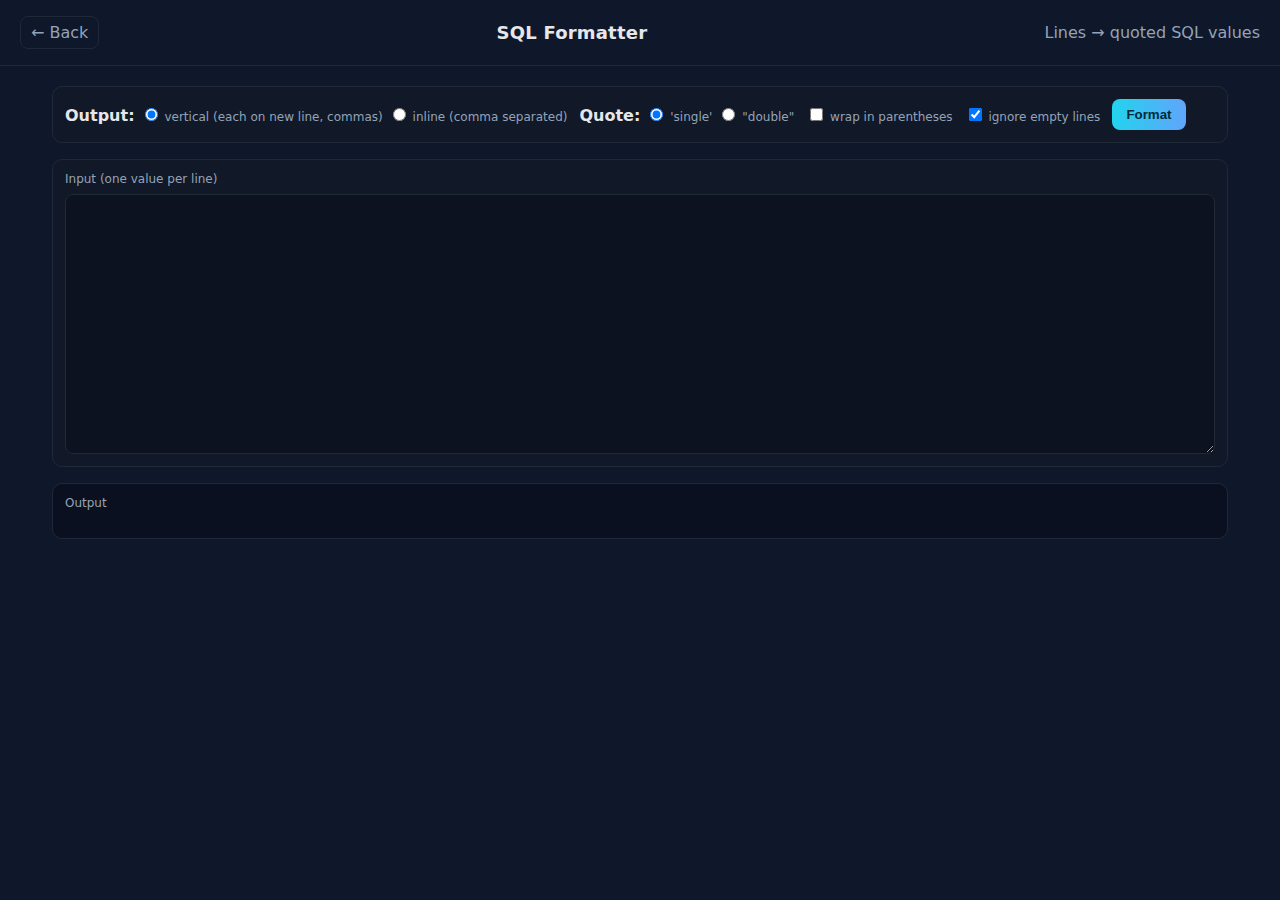
<file: PavironicaHTML/sqlFormatter.html>
<!doctype html>
<html lang="en">
  <head>
    <meta charset="utf-8" />
    <meta name="viewport" content="width=device-width, initial-scale=1" />
    <title>SQL Formatter • Pavironica</title>
    <script>(function(){try{const t=localStorage.getItem('theme'); if(t==='light')document.documentElement.setAttribute('data-theme','light');}catch(e){}})();</script>
    <link rel="stylesheet" href="../assets/css/style.css" />
    <style>
      /* theme vars from shared CSS */
      *{box-sizing:border-box}
      body{margin:0;background:var(--bg);color:var(--text);font-family:system-ui,-apple-system,Segoe UI,Roboto,Ubuntu,Cantarell,Helvetica Neue,Arial,Noto Sans}
      header{padding:16px 20px;border-bottom:1px solid var(--border);display:flex;justify-content:space-between;align-items:center;gap:12px;flex-wrap:wrap}
      header a{color:var(--muted);text-decoration:none;border:1px solid var(--border);padding:6px 10px;border-radius:8px}
      header a:hover{border-color:var(--accent);color:var(--text)}
      header h1{margin:0;font-size:18px;letter-spacing:.2px}
      main{padding:20px;max-width:clamp(1100px,95vw,1800px);margin:0 auto;display:grid;gap:16px}
      .card{background:var(--card);border:1px solid var(--border);border-radius:10px;padding:12px}
      .controls{display:flex;gap:12px;align-items:center;flex-wrap:wrap}
      label{font-size:12px;color:var(--muted)}
      textarea{width:100%;min-height:260px;resize:vertical;background:var(--input);color:var(--text);border:1px solid var(--border);border-radius:8px;padding:10px;font-family:ui-monospace,SFMono-Regular,Menlo,Monaco,Consolas,Liberation Mono,Courier New,monospace;font-size:12px}
      .btn{background:linear-gradient(90deg,var(--accent),var(--accent-2));border:none;color:#002b36;font-weight:600;padding:8px 14px;border-radius:8px;cursor:pointer}
      .btn:disabled{opacity:.6;cursor:not-allowed}
      .muted{color:var(--muted)}
      pre{margin:0;white-space:pre-wrap;word-break:break-word}
      .result{background:var(--result);border:1px solid var(--border);border-radius:10px;padding:12px;font-size:12px}
    </style>
  </head>
  <body>
    <header>
      <a href="../index.html">← Back</a>
      <h1>SQL Formatter</h1>
      <span class="muted">Lines → quoted SQL values</span>
    </header>
    <main>
      <div class="card controls">
        <div>
          <strong>Output:</strong>
          <label><input type="radio" name="mode" value="vertical" checked /> vertical (each on new line, commas)</label>
          <label><input type="radio" name="mode" value="inline" /> inline (comma separated)</label>
        </div>
        <div>
          <strong>Quote:</strong>
          <label><input type="radio" name="quote" value="'" checked /> 'single'</label>
          <label><input type="radio" name="quote" value='"' /> "double"</label>
        </div>
        <label><input type="checkbox" id="wrap-parens" /> wrap in parentheses</label>
        <label><input type="checkbox" id="ignore-empty" checked /> ignore empty lines</label>
        <button id="btn-format" class="btn">Format</button>
      </div>

      <div class="card">
        <label>Input (one value per line)</label>
        <textarea id="input"></textarea>
      </div>

      <div class="card result">
        <div class="muted" style="margin-bottom:8px;">Output</div>
        <pre id="output"></pre>
      </div>
    </main>

    <script type="module">
      import { format } from "../PavironicaJS/sqlFormatter.js";

      const input = document.getElementById('input');
      const output = document.getElementById('output');
      const btn = document.getElementById('btn-format');
      const wrap = document.getElementById('wrap-parens');
      const ignoreEmpty = document.getElementById('ignore-empty');

      function mode() { return document.querySelector('input[name="mode"]:checked')?.value || 'vertical'; }
      function quote() { return document.querySelector('input[name="quote"]:checked')?.value || "'"; }

      btn.addEventListener('click', () => {
        try {
          const out = format(input.value, { mode: mode(), quote: quote(), wrapInParens: wrap.checked, ignoreEmpty: ignoreEmpty.checked });
          output.textContent = out;
        } catch (e) {
          output.textContent = (e && e.message) ? e.message : String(e);
        }
      });
    </script>
  </body>
  </html>
</file>
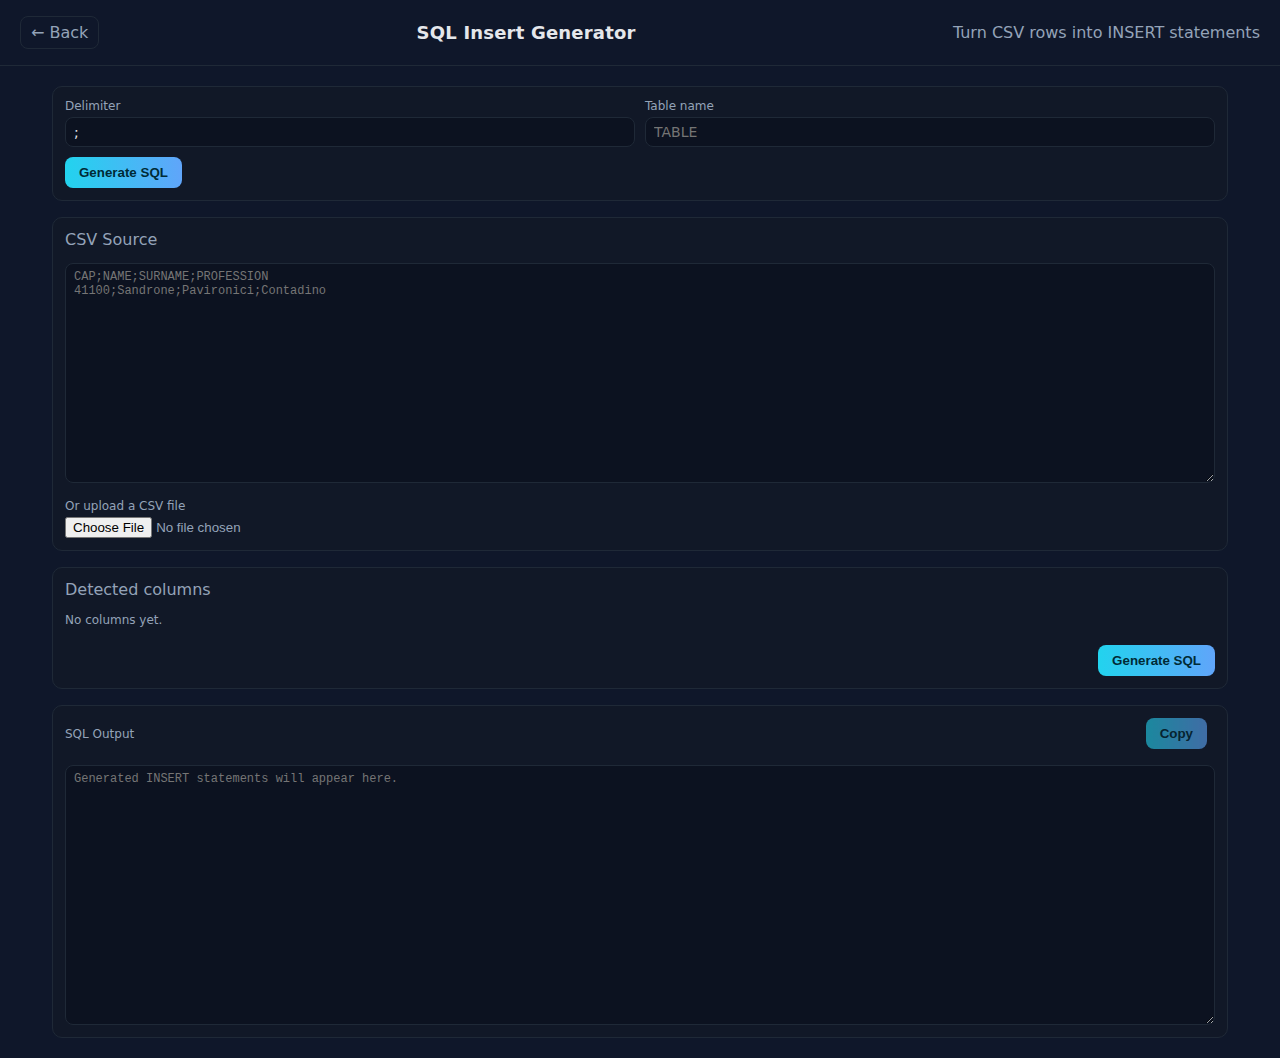
<file: PavironicaHTML/sqlInsertGenerator.html>
<!doctype html>
<html lang="en">
  <head>
    <meta charset="utf-8" />
    <meta name="viewport" content="width=device-width, initial-scale=1" />
    <title>SQL Insert Generator - Pavironica</title>
    <script>(function(){try{const t=localStorage.getItem('theme'); if(t==='light')document.documentElement.setAttribute('data-theme','light');}catch(e){}})();</script>
    <link rel="stylesheet" href="../assets/css/style.css" />
    <style>
      *{box-sizing:border-box}
      body{margin:0;background:var(--bg);color:var(--text);font-family:system-ui,-apple-system,Segoe UI,Roboto,Ubuntu,Cantarell,Helvetica Neue,Arial,Noto Sans}
      header{padding:16px 20px;border-bottom:1px solid var(--border);display:flex;justify-content:space-between;align-items:center;gap:12px;flex-wrap:wrap}
      header a{color:var(--muted);text-decoration:none;border:1px solid var(--border);padding:6px 10px;border-radius:8px}
      header a:hover{border-color:var(--accent);color:var(--text)}
      header h1{margin:0;font-size:18px;letter-spacing:.2px}
      main{padding:20px;max-width:clamp(1100px,95vw,1600px);margin:0 auto;display:grid;gap:16px}
      .card{background:var(--card);border:1px solid var(--border);border-radius:10px;padding:12px}
      .controls{display:grid;gap:10px}
      .controls-grid{display:grid;grid-template-columns:repeat(auto-fit,minmax(180px,1fr));gap:10px}
      .controls-actions{display:flex;align-items:center;gap:12px;flex-wrap:wrap}
      label{font-size:12px;color:var(--muted);display:flex;flex-direction:column;gap:4px}
      input[type=text],select,textarea{background:var(--input);color:var(--text);border:1px solid var(--border);border-radius:8px;padding:6px 8px;font-family:inherit;font-size:14px}
      textarea{width:100%;min-height:220px;resize:vertical;font-family:ui-monospace,SFMono-Regular,Menlo,Monaco,Consolas,Liberation Mono,Courier New,monospace;font-size:12px}
      .btn{background:linear-gradient(90deg,var(--accent),var(--accent-2));border:none;color:#002b36;font-weight:600;padding:8px 14px;border-radius:8px;cursor:pointer}
      .btn:disabled{opacity:.6;cursor:not-allowed}
      .muted{color:var(--muted)}
      .preview{display:flex;flex-direction:column;gap:8px;font-size:12px}
      .chip{padding:4px 8px;border-radius:999px;border:1px solid var(--border);background:var(--input);color:var(--text);font-weight:600}
      .result textarea{min-height:260px}
      .status{min-height:20px;font-size:12px}
      .column-row{display:flex;justify-content:space-between;align-items:center;padding:8px 10px;border:1px solid var(--border);border-radius:10px;background:var(--input);gap:12px;flex-wrap:wrap}
      .column-name{flex:1 1 auto;min-width:120px}
      .column-actions{display:flex;align-items:center;gap:12px;flex-wrap:wrap}
      .column-toggle{display:flex;align-items:center;gap:4px;font-size:12px;color:var(--muted);text-transform:uppercase;letter-spacing:0.2px}
      .columns-meta{font-size:12px;color:var(--muted)}
      .columns-note{font-size:12px;color:var(--muted)}
    </style>
  </head>
  <body>
    <header>
      <a href="../index.html">&larr; Back</a>
      <h1>SQL Insert Generator</h1>
      <span class="muted">Turn CSV rows into INSERT statements</span>
    </header>
    <main>
      <div class="card controls">
        <div class="controls-grid">
          <label>Delimiter
            <input id="delimiter" type="text" value=";" maxlength="1" />
          </label>
          <label>Table name
            <input id="table-name" type="text" placeholder="TABLE" />
          </label>
        </div>
        <div class="controls-actions">
          <button id="btn-generate" class="btn">Generate SQL</button>
          <span id="status" class="status muted"></span>
        </div>
      </div>

      <div class="card">
        <div class="muted" style="margin-bottom:6px;">CSV Source</div>
        <textarea id="csv-input" placeholder="CAP;NAME;SURNAME;PROFESSION&#10;41100;Sandrone;Pavironici;Contadino"></textarea>
        <label style="margin-top:8px;">Or upload a CSV file
          <input type="file" id="file-input" accept=".csv,text/csv,.txt" />
        </label>
      </div>

      <div class="card">
        <div class="muted" style="margin-bottom:6px;">Detected columns</div>
        <div id="columns-preview" class="preview muted">No columns yet.</div>
        <div style="margin-top:10px;display:flex;justify-content:flex-end;flex-wrap:wrap;gap:8px;">
          <button id="btn-generate-columns" class="btn">Generate SQL</button>
        </div>
      </div>

      <div class="card result">
        <div style="margin-bottom:8px;display:flex;align-items:center;gap:8px;flex-wrap:wrap;justify-content:space-between;">
          <div class="muted">SQL Output</div>
          <div style="display:flex;gap:8px;flex-wrap:wrap;align-items:center;">
            <button id="btn-copy" class="btn" disabled>Copy</button>
            <span id="summary" class="muted"></span>
          </div>
        </div>
        <textarea id="sql-output" readonly placeholder="Generated INSERT statements will appear here."></textarea>
      </div>
    </main>

    <script type="module">
      import { parseCsv, rowsToObjects, generateInsertStatements } from "../PavironicaJS/sqlInsertGenerator.js";

      const csvInput = document.getElementById('csv-input');
      const delimiterInput = document.getElementById('delimiter');
      const tableInput = document.getElementById('table-name');
      const btnGenerate = document.getElementById('btn-generate');
      const btnGenerateColumns = document.getElementById('btn-generate-columns');
      const btnCopy = document.getElementById('btn-copy');
      const status = document.getElementById('status');
      const summary = document.getElementById('summary');
      const preview = document.getElementById('columns-preview');
      const fileInput = document.getElementById('file-input');
      const output = document.getElementById('sql-output');

      let lastParsed = null;
      const columnsState = Object.create(null); // { column: { quote: bool } }

      function setStatus(text, warn = false) {
        status.textContent = text || '';
        status.style.color = warn ? '#f97316' : 'var(--muted)';
      }

      function ensureColumnsState(headers) {
        headers.forEach((name) => {
          if (!columnsState[name]) {
            columnsState[name] = { quote: true };
          } else if (typeof columnsState[name].quote === 'undefined') {
            columnsState[name].quote = true;
          }
        });
        Object.keys(columnsState).forEach((key) => {
          if (!headers.includes(key)) delete columnsState[key];
        });
      }

      function createToggle(labelText, checked, onChange) {
        const label = document.createElement('label');
        label.className = 'column-toggle';
        const input = document.createElement('input');
        input.type = 'checkbox';
        input.checked = !!checked;
        input.addEventListener('change', () => onChange(input.checked));
        label.appendChild(input);
        label.append(labelText);
        return label;
      }

      function renderPreview(headers, rowCount) {
        preview.innerHTML = '';
        if (!headers.length) {
          preview.textContent = 'No columns yet.';
          preview.classList.add('muted');
          return;
        }
        preview.classList.remove('muted');
        headers.forEach((name) => {
          const state = columnsState[name] ?? (columnsState[name] = { quote: true });
          const row = document.createElement('div');
          row.className = 'column-row';

          const nameBox = document.createElement('div');
          nameBox.className = 'column-name';
          const chip = document.createElement('span');
          chip.className = 'chip';
          chip.textContent = name;
          nameBox.appendChild(chip);

          const actions = document.createElement('div');
          actions.className = 'column-actions';
          actions.appendChild(createToggle('Quote', state.quote !== false, (value) => { state.quote = value; }));

          row.appendChild(nameBox);
          row.appendChild(actions);
          preview.appendChild(row);
        });
        const meta = document.createElement('div');
        meta.className = 'columns-meta';
        meta.textContent = `${headers.length} column${headers.length === 1 ? '' : 's'} - ${rowCount} row${rowCount === 1 ? '' : 's'}`;
        preview.appendChild(meta);
        const note = document.createElement('div');
        note.className = 'columns-note';
        note.textContent = 'Disable Quote for numeric columns so they stay unquoted.';
        preview.appendChild(note);
      }

      function buildQuoteMap(headers = []) {
        const quoteMap = {};
        headers.forEach((h) => {
          const state = columnsState[h] || {};
          quoteMap[h] = state.quote !== false;
        });
        return quoteMap;
      }

      function refreshParsing(silent = false) {
        const delimiter = (delimiterInput.value || '').trim();
        try {
          const parsed = parseCsv(csvInput.value || '', { delimiter, hasHeader: true });
          lastParsed = parsed;
          if (!delimiter && parsed.delimiter) {
            delimiterInput.value = parsed.delimiter;
          }
          ensureColumnsState(parsed.headers);
          renderPreview(parsed.headers, parsed.rows.length);
          if (!silent) {
            setStatus(parsed.rows.length ? `Ready - ${parsed.rows.length} row${parsed.rows.length === 1 ? '' : 's'}` : 'No data rows', !parsed.rows.length);
          }
        } catch (err) {
          lastParsed = null;
          renderPreview([], 0);
          setStatus(err && err.message ? err.message : String(err), true);
        }
      }

      csvInput.addEventListener('input', () => refreshParsing());
      delimiterInput.addEventListener('input', () => refreshParsing(true));

      fileInput.addEventListener('change', (ev) => {
        const file = ev.target.files && ev.target.files[0];
        if (!file) return;
        const reader = new FileReader();
        reader.onload = () => {
          csvInput.value = reader.result || '';
          refreshParsing();
          setStatus(`Loaded ${file.name}`);
        };
        reader.onerror = () => setStatus('Failed to read file', true);
        reader.readAsText(file);
      });

      const handleGenerate = () => {
        if (!lastParsed || !lastParsed.rows.length) {
          setStatus('Add some CSV data first.', true);
          return;
        }
        const tableName = tableInput.value.trim();
        if (!tableName) {
          setStatus('Table name is required.', true);
          return;
        }
        try {
          const records = rowsToObjects(lastParsed.headers, lastParsed.rows);
          const quoteMap = buildQuoteMap(lastParsed.headers);
          const { statements } = generateInsertStatements(records, {
            tableName,
            columns: lastParsed.headers,
            columnQuoteMap: quoteMap,
            defaultQuote: true,
          });
          output.value = statements.join('\n');
          btnCopy.disabled = statements.length === 0;
          summary.textContent = statements.length
            ? `${statements.length} INSERT${statements.length === 1 ? '' : 's'} ready`
            : 'Nothing to output.';
          setStatus('Done');
        } catch (err) {
          output.value = '';
          btnCopy.disabled = true;
          summary.textContent = '';
          setStatus(err && err.message ? err.message : String(err), true);
        }
      };

      btnGenerate.addEventListener('click', handleGenerate);
      btnGenerateColumns.addEventListener('click', handleGenerate);

      btnCopy.addEventListener('click', async () => {
        try {
          await navigator.clipboard.writeText(output.value);
          summary.textContent = 'Copied to clipboard.';
        } catch (_) {
          summary.textContent = 'Copy failed.';
        }
      });

      refreshParsing(true);
    </script>
  </body>
</html>
</file>
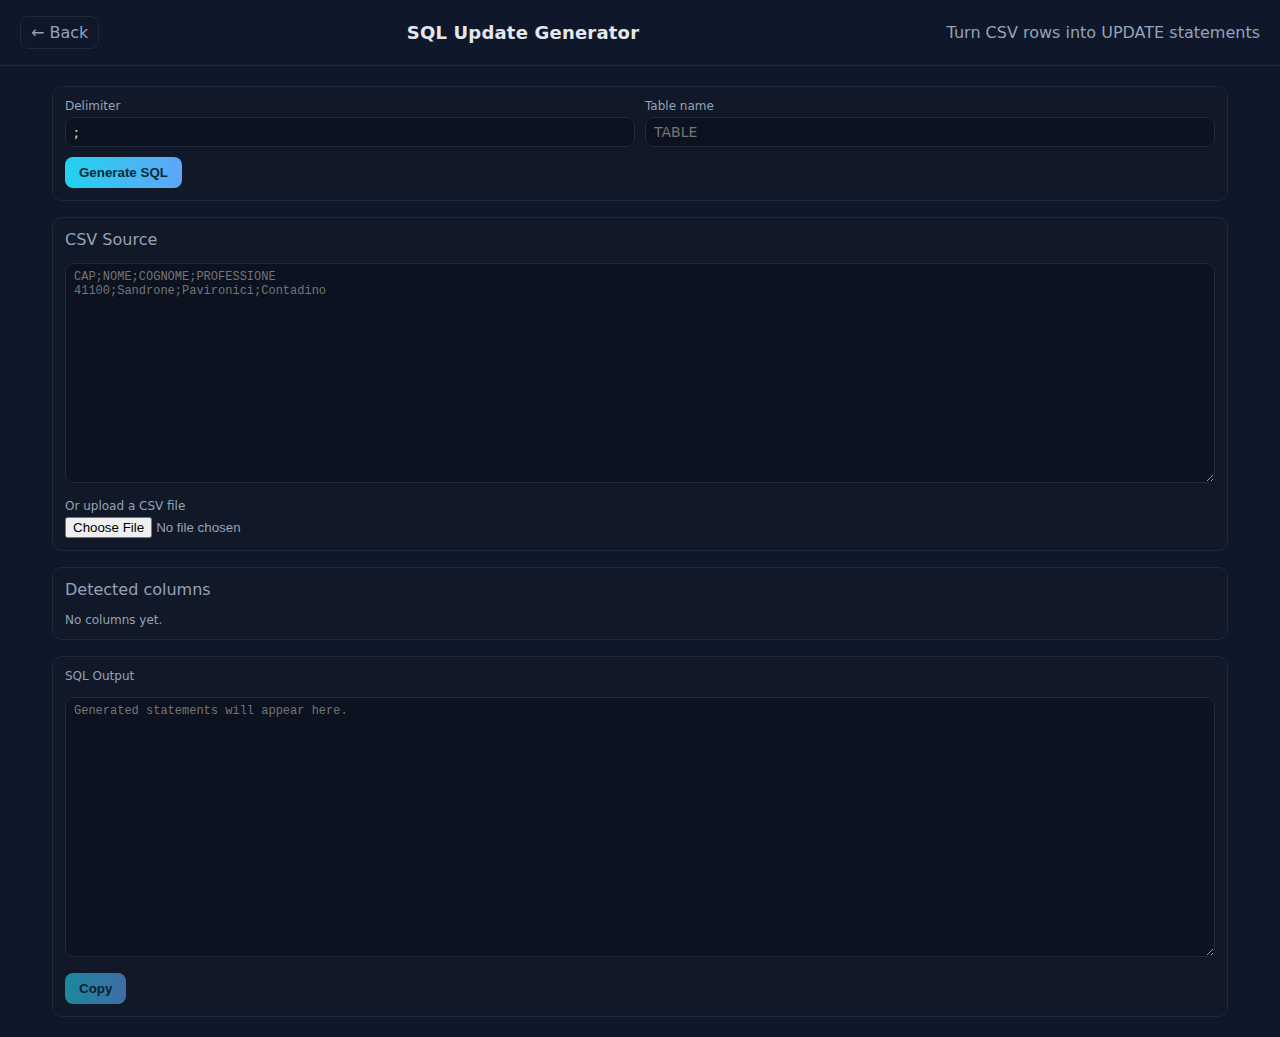
<file: PavironicaHTML/sqlUpdateGenerator.html>
<!doctype html>
<html lang="en">
  <head>
    <meta charset="utf-8" />
    <meta name="viewport" content="width=device-width, initial-scale=1" />
    <title>SQL Update Generator · Pavironica</title>
    <script>(function(){try{const t=localStorage.getItem('theme'); if(t==='light')document.documentElement.setAttribute('data-theme','light');}catch(e){}})();</script>
    <link rel="stylesheet" href="../assets/css/style.css" />
    <style>
      *{box-sizing:border-box}
      body{margin:0;background:var(--bg);color:var(--text);font-family:system-ui,-apple-system,Segoe UI,Roboto,Ubuntu,Cantarell,Helvetica Neue,Arial,Noto Sans}
      header{padding:16px 20px;border-bottom:1px solid var(--border);display:flex;justify-content:space-between;align-items:center;gap:12px;flex-wrap:wrap}
      header a{color:var(--muted);text-decoration:none;border:1px solid var(--border);padding:6px 10px;border-radius:8px}
      header a:hover{border-color:var(--accent);color:var(--text)}
      header h1{margin:0;font-size:18px;letter-spacing:.2px}
      main{padding:20px;max-width:clamp(1100px,95vw,1600px);margin:0 auto;display:grid;gap:16px}
      .card{background:var(--card);border:1px solid var(--border);border-radius:10px;padding:12px}
      .controls{display:grid;gap:10px}
      .controls-grid{display:grid;grid-template-columns:repeat(auto-fit,minmax(180px,1fr));gap:10px}
      .controls-actions{display:flex;align-items:center;gap:12px;flex-wrap:wrap}
      label{font-size:12px;color:var(--muted);display:flex;flex-direction:column;gap:4px}
      input[type=text],select,textarea{background:var(--input);color:var(--text);border:1px solid var(--border);border-radius:8px;padding:6px 8px;font-family:inherit;font-size:14px}
      textarea{width:100%;min-height:220px;resize:vertical;font-family:ui-monospace,SFMono-Regular,Menlo,Monaco,Consolas,Liberation Mono,Courier New,monospace;font-size:12px}
      .btn{background:linear-gradient(90deg,var(--accent),var(--accent-2));border:none;color:#002b36;font-weight:600;padding:8px 14px;border-radius:8px;cursor:pointer}
      .btn:disabled{opacity:.6;cursor:not-allowed}
      .muted{color:var(--muted)}
      .preview{display:flex;flex-direction:column;gap:8px;font-size:12px}
      .chip{padding:4px 8px;border-radius:999px;border:1px solid var(--border);background:var(--input);color:var(--text);font-weight:600}
      .result textarea{min-height:260px}
      .status{min-height:20px;font-size:12px}
      .column-row{display:flex;justify-content:space-between;align-items:center;padding:8px 10px;border:1px solid var(--border);border-radius:10px;background:var(--input);gap:12px;flex-wrap:wrap}
      .column-name{flex:1 1 auto;min-width:120px}
      .column-actions{display:flex;align-items:center;gap:12px;flex-wrap:wrap}
      .column-toggle{display:flex;align-items:center;gap:4px;font-size:12px;color:var(--muted);text-transform:uppercase;letter-spacing:0.2px}
      .columns-meta{font-size:12px;color:var(--muted)}
      .columns-note{font-size:12px;color:var(--muted)}
    </style>
  </head>
  <body>
    <header>
      <a href="../index.html">← Back</a>
      <h1>SQL Update Generator</h1>
      <span class="muted">Turn CSV rows into UPDATE statements</span>
    </header>
    <main>
      <div class="card controls">
        <div class="controls-grid">
          <label>Delimiter
            <input id="delimiter" type="text" value=";" maxlength="1" />
          </label>
          <label>Table name
            <input id="table-name" type="text" placeholder="TABLE" />
          </label>
        </div>
        <div class="controls-actions">
          <button id="btn-generate" class="btn">Generate SQL</button>
          <span id="status" class="status muted"></span>
        </div>
      </div>

      <div class="card">
        <div class="muted" style="margin-bottom:6px;">CSV Source</div>
        <textarea id="csv-input" placeholder="CAP;NOME;COGNOME;PROFESSIONE&#10;41100;Sandrone;Pavironici;Contadino"></textarea>
        <label style="margin-top:8px;">Or upload a CSV file
          <input type="file" id="file-input" accept=".csv,text/csv,.txt" />
        </label>
      </div>

      <div class="card">
        <div class="muted" style="margin-bottom:6px;">Detected columns</div>
        <div id="columns-preview" class="preview muted">No columns yet.</div>
      </div>

      <div class="card result">
        <div class="muted" style="margin-bottom:6px;">SQL Output</div>
        <textarea id="sql-output" readonly placeholder="Generated statements will appear here."></textarea>
        <div style="margin-top:8px;display:flex;gap:8px;flex-wrap:wrap;">
          <button id="btn-copy" class="btn" disabled>Copy</button>
          <span id="summary" class="muted"></span>
        </div>
      </div>
    </main>

    <script type="module">
      import { parseCsv, rowsToObjects, generateUpdateStatements } from "../PavironicaJS/sqlUpdateGenerator.js";

      const csvInput = document.getElementById('csv-input');
      const delimiterInput = document.getElementById('delimiter');
      const tableInput = document.getElementById('table-name');
      const btnGenerate = document.getElementById('btn-generate');
      const btnCopy = document.getElementById('btn-copy');
      const status = document.getElementById('status');
      const summary = document.getElementById('summary');
      const preview = document.getElementById('columns-preview');
      const fileInput = document.getElementById('file-input');
      const output = document.getElementById('sql-output');

      let lastParsed = null;
      const columnsState = Object.create(null); // { column: { quote: bool, where: bool, update: bool } }

      function setStatus(text, warn = false) {
        status.textContent = text || '';
        status.style.color = warn ? '#f97316' : 'var(--muted)';
      }

      function ensureColumnsState(headers) {
        headers.forEach((h, idx) => {
          if (!columnsState[h]) {
            columnsState[h] = {
              quote: true,
              where: idx === 0,
              update: idx !== 0,
            };
          } else {
            const state = columnsState[h];
            if (typeof state.quote === 'undefined') state.quote = true;
            if (typeof state.where === 'undefined') state.where = idx === 0;
            if (typeof state.update === 'undefined') state.update = !state.where;
          }
        });
        Object.keys(columnsState).forEach((key) => {
          if (!headers.includes(key)) delete columnsState[key];
        });
      }

      function createToggle(labelText, checked, onChange) {
        const label = document.createElement('label');
        label.className = 'column-toggle';
        const input = document.createElement('input');
        input.type = 'checkbox';
        input.checked = !!checked;
        input.addEventListener('change', () => onChange(input.checked));
        label.appendChild(input);
        label.append(labelText);
        return label;
      }

      function renderPreview(headers, rowCount) {
        preview.innerHTML = '';
        if (!headers.length) {
          preview.textContent = 'No columns yet.';
          preview.classList.add('muted');
          return;
        }
        preview.classList.remove('muted');
        headers.forEach((name) => {
          const state = columnsState[name] ?? (columnsState[name] = { quote: true, where: false, update: true });
          const row = document.createElement('div');
          row.className = 'column-row';

          const nameBox = document.createElement('div');
          nameBox.className = 'column-name';
          const chip = document.createElement('span');
          chip.className = 'chip';
          chip.textContent = name;
          nameBox.appendChild(chip);

          const actions = document.createElement('div');
          actions.className = 'column-actions';
          actions.appendChild(createToggle('WHERE', state.where, (value) => { state.where = value; }));
          actions.appendChild(createToggle('Update', state.update, (value) => { state.update = value; }));
          actions.appendChild(createToggle('Quote', state.quote !== false, (value) => { state.quote = value; }));

          row.appendChild(nameBox);
          row.appendChild(actions);
          preview.appendChild(row);
        });
        const meta = document.createElement('div');
        meta.className = 'columns-meta';
        meta.textContent = `${headers.length} column${headers.length === 1 ? '' : 's'} · ${rowCount} row${rowCount === 1 ? '' : 's'}`;
        preview.appendChild(meta);
        const note = document.createElement('div');
        note.className = 'columns-note';
        note.textContent = 'Use WHERE to pick keys, Update to include in SET, Quote for strings.';
        preview.appendChild(note);
      }

      function getWhereColumns(headers = []) {
        return headers.filter((h) => columnsState[h]?.where);
      }

      function buildColumnMaps(headers = []) {
        const quoteMap = {};
        const updateMap = {};
        headers.forEach((h) => {
          const state = columnsState[h] || {};
          const where = !!state.where;
          const quote = state.quote !== false;
          const update = (typeof state.update === 'undefined') ? !where : !!state.update;
          quoteMap[h] = quote;
          updateMap[h] = update;
        });
        return { quoteMap, updateMap };
      }

      function refreshParsing(silent = false) {
        const delimiter = (delimiterInput.value || '').trim();
        try {
          const parsed = parseCsv(csvInput.value || '', { delimiter, hasHeader: true });
          lastParsed = parsed;
          if (!delimiter && parsed.delimiter) {
            delimiterInput.value = parsed.delimiter;
          }
          ensureColumnsState(parsed.headers);
          renderPreview(parsed.headers, parsed.rows.length);
          if (!silent) {
            setStatus(parsed.rows.length ? `Ready · ${parsed.rows.length} row${parsed.rows.length === 1 ? '' : 's'}` : 'No data rows', !parsed.rows.length);
          }
        } catch (err) {
          lastParsed = null;
          renderPreview([], 0);
          setStatus(err && err.message ? err.message : String(err), true);
        }
      }

      csvInput.addEventListener('input', () => refreshParsing());
      delimiterInput.addEventListener('input', () => refreshParsing(true));

      fileInput.addEventListener('change', (ev) => {
        const file = ev.target.files && ev.target.files[0];
        if (!file) return;
        const reader = new FileReader();
        reader.onload = () => {
          csvInput.value = reader.result || '';
          refreshParsing();
          setStatus(`Loaded ${file.name}`);
        };
        reader.onerror = () => setStatus('Failed to read file', true);
        reader.readAsText(file);
      });

      btnGenerate.addEventListener('click', () => {
        if (!lastParsed || !lastParsed.rows.length) {
          setStatus('Add some CSV data first.', true);
          return;
        }
        const tableName = tableInput.value.trim();
        if (!tableName) {
          setStatus('Table name is required.', true);
          return;
        }
        const whereColumns = getWhereColumns(lastParsed.headers);
        if (!whereColumns.length) {
          setStatus('Pick at least one WHERE column below.', true);
          return;
        }
        try {
          const records = rowsToObjects(lastParsed.headers, lastParsed.rows);
          const { quoteMap, updateMap } = buildColumnMaps(lastParsed.headers);
          const { statements, skipped } = generateUpdateStatements(records, {
            tableName,
            whereColumns,
            columnQuoteMap: quoteMap,
            columnUpdateMap: updateMap,
            defaultQuote: true,
          });
          output.value = statements.join('\n');
          btnCopy.disabled = statements.length === 0;
          if (!statements.length) {
            summary.textContent = 'Nothing to output (rows skipped).';
          } else {
            summary.textContent = `${statements.length} UPDATE${statements.length === 1 ? '' : 's'} ready` + (skipped.length ? ` · skipped ${skipped.length}` : '');
          }
          setStatus('Done');
        } catch (err) {
          output.value = '';
          btnCopy.disabled = true;
          summary.textContent = '';
          setStatus(err && err.message ? err.message : String(err), true);
        }
      });

      btnCopy.addEventListener('click', async () => {
        try {
          await navigator.clipboard.writeText(output.value);
          summary.textContent = 'Copied to clipboard.';
        } catch (_) {
          summary.textContent = 'Copy failed.';
        }
      });

      refreshParsing(true);
    </script>
  </body>
</html>
</file>
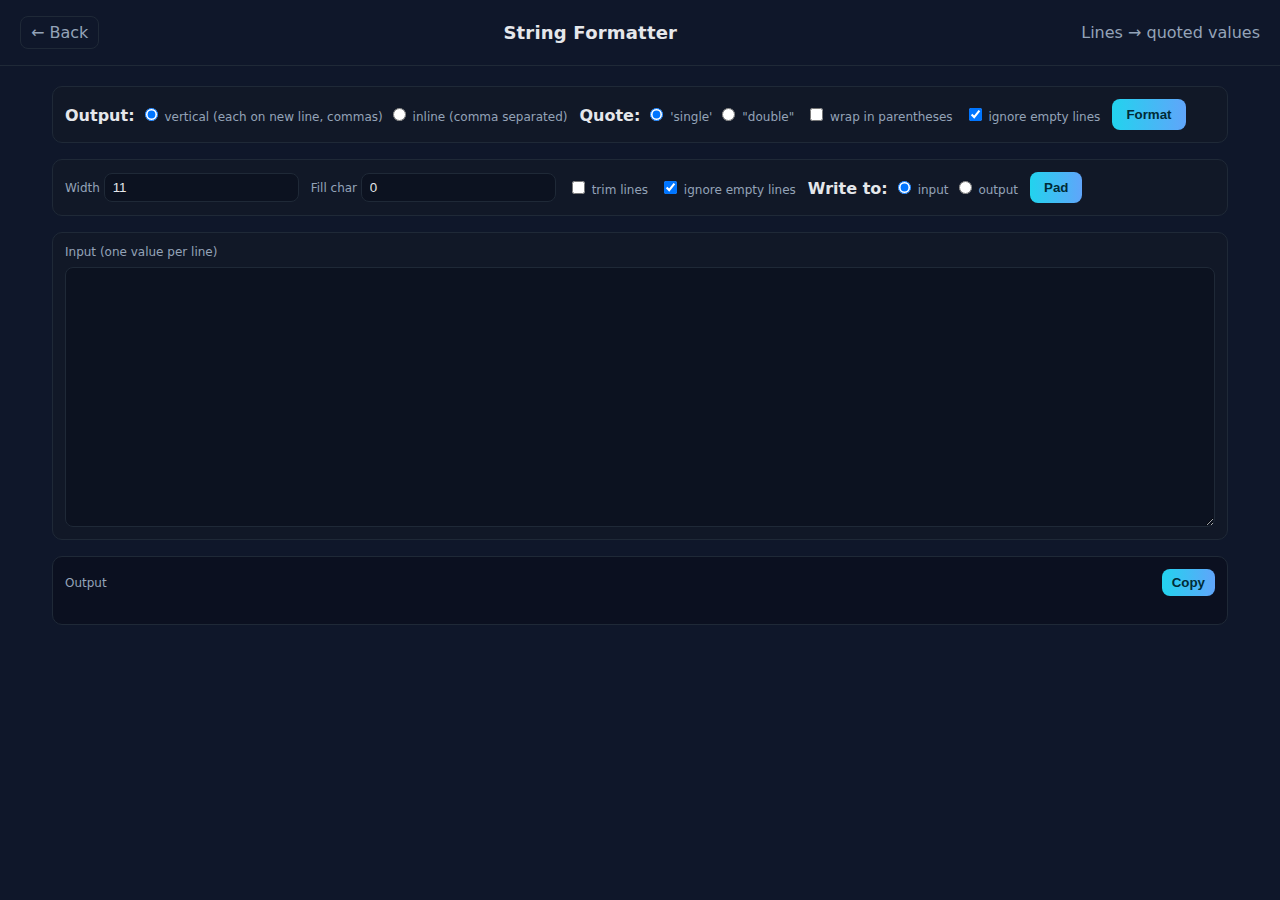
<file: PavironicaHTML/stringFormatter.html>
<!doctype html>
<html lang="en">
  <head>
    <meta charset="utf-8" />
    <meta name="viewport" content="width=device-width, initial-scale=1" />
    <title>String Formatter • Pavironica</title>
    <script>(function(){try{const t=localStorage.getItem('theme'); if(t==='light')document.documentElement.setAttribute('data-theme','light');}catch(e){}})();</script>
    <link rel="stylesheet" href="../assets/css/style.css" />
    <style>
      /* theme vars from shared CSS */
      *{box-sizing:border-box}
      body{margin:0;background:var(--bg);color:var(--text);font-family:system-ui,-apple-system,Segoe UI,Roboto,Ubuntu,Cantarell,Helvetica Neue,Arial,Noto Sans}
      header{padding:16px 20px;border-bottom:1px solid var(--border);display:flex;justify-content:space-between;align-items:center;gap:12px;flex-wrap:wrap}
      header a{color:var(--muted);text-decoration:none;border:1px solid var(--border);padding:6px 10px;border-radius:8px}
      header a:hover{border-color:var(--accent);color:var(--text)}
      header h1{margin:0;font-size:18px;letter-spacing:.2px}
      main{padding:20px;max-width:clamp(1100px,95vw,1800px);margin:0 auto;display:grid;gap:16px}
      .card{background:var(--card);border:1px solid var(--border);border-radius:10px;padding:12px}
      .controls{display:flex;gap:12px;align-items:center;flex-wrap:wrap}
      label{font-size:12px;color:var(--muted)}
      textarea{width:100%;min-height:260px;resize:vertical;background:var(--input);color:var(--text);border:1px solid var(--border);border-radius:8px;padding:10px;font-family:ui-monospace,SFMono-Regular,Menlo,Monaco,Consolas,Liberation Mono,Courier New,monospace;font-size:12px}
      .btn{background:linear-gradient(90deg,var(--accent),var(--accent-2));border:none;color:#002b36;font-weight:600;padding:8px 14px;border-radius:8px;cursor:pointer}
      .btn:disabled{opacity:.6;cursor:not-allowed}
      .muted{color:var(--muted)}
      pre{margin:0;white-space:pre-wrap;word-break:break-word}
      .result{background:var(--result);border:1px solid var(--border);border-radius:10px;padding:12px;font-size:12px}
    </style>
  </head>
  <body>
    <header>
      <a href="../index.html">← Back</a>
      <h1>String Formatter</h1>
      <span class="muted">Lines → quoted values</span>
    </header>
    <main>
      <div class="card controls">
        <div>
          <strong>Output:</strong>
          <label><input type="radio" name="mode" value="vertical" checked /> vertical (each on new line, commas)</label>
          <label><input type="radio" name="mode" value="inline" /> inline (comma separated)</label>
        </div>
        <div>
          <strong>Quote:</strong>
          <label><input type="radio" name="quote" value="'" checked /> 'single'</label>
          <label><input type="radio" name="quote" value='"' /> "double"</label>
        </div>
        <label><input type="checkbox" id="wrap-parens" /> wrap in parentheses</label>
        <label><input type="checkbox" id="ignore-empty" checked /> ignore empty lines</label>
        <button id="btn-format" class="btn">Format</button>
      </div>

      <!-- Line Padder controls (merged from Line Padder) -->
      <div class="card controls">
        <label>Width <input id="pad-width" type="number" min="1" value="11" /></label>
        <label>Fill char <input id="pad-fill" type="text" value="0" maxlength="1" /></label>
        <label><input type="checkbox" id="pad-trim" /> trim lines</label>
        <label><input type="checkbox" id="pad-ignore-empty" checked /> ignore empty lines</label>
        <div>
          <strong>Write to:</strong>
          <label><input type="radio" name="pad-target" value="input" checked /> input</label>
          <label><input type="radio" name="pad-target" value="output" /> output</label>
        </div>
        <button id="btn-pad" class="btn">Pad</button>
      </div>

      <div class="card">
        <label>Input (one value per line)</label>
        <textarea id="input"></textarea>
      </div>

      <div class="card result">
        <div class="muted" style="margin-bottom:8px; display:flex; align-items:center; justify-content:space-between;">
          <span>Output</span>
          <button id="btn-copy-output" class="btn" style="padding:6px 10px;">Copy</button>
        </div>
        <pre id="output"></pre>
      </div>
    </main>

    <script type="module">
      import { format } from "../PavironicaJS/stringFormatter.js";
      import { padLines } from "../PavironicaJS/linePadder.js";

      const input = document.getElementById('input');
      const output = document.getElementById('output');
      const btn = document.getElementById('btn-format');
      const copyBtn = document.getElementById('btn-copy-output');
      const wrap = document.getElementById('wrap-parens');
      const ignoreEmpty = document.getElementById('ignore-empty');

      function mode() { return document.querySelector('input[name="mode"]:checked')?.value || 'vertical'; }
      function quote() { return document.querySelector('input[name="quote"]:checked')?.value || "'"; }

      btn.addEventListener('click', () => {
        try {
          const out = format(input.value, { mode: mode(), quote: quote(), wrapInParens: wrap.checked, ignoreEmpty: ignoreEmpty.checked });
          output.textContent = out;
        } catch (e) {
          output.textContent = (e && e.message) ? e.message : String(e);
        }
      });

      // Copy output to clipboard
      copyBtn?.addEventListener('click', async () => {
        const text = output.textContent || '';
        try {
          if (navigator.clipboard && navigator.clipboard.writeText) {
            await navigator.clipboard.writeText(text);
          } else {
            const ta = document.createElement('textarea');
            ta.value = text; document.body.appendChild(ta); ta.select();
            document.execCommand('copy'); document.body.removeChild(ta);
          }
          const old = copyBtn.textContent; copyBtn.textContent = 'Copied!';
          setTimeout(() => copyBtn.textContent = old, 1200);
        } catch (e) {
          const old = copyBtn.textContent; copyBtn.textContent = 'Failed';
          setTimeout(() => copyBtn.textContent = old, 1200);
        }
      });

      // Line padder wiring (uses same input/output)
      const btnPad = document.getElementById('btn-pad');
      const width = document.getElementById('pad-width');
      const fill = document.getElementById('pad-fill');
      const trim = document.getElementById('pad-trim');
      const padIgnoreEmpty = document.getElementById('pad-ignore-empty');

      btnPad.addEventListener('click', () => {
        const w = Math.max(1, parseInt(width.value, 10) || 1);
        const f = (fill.value || '0').slice(0,1);
        const target = document.querySelector('input[name="pad-target"]:checked')?.value || 'input';
        const sourceText = input.value;
        try {
          const out = padLines(sourceText, w, { fill: f, trim: !!trim.checked, ignoreEmpty: !!padIgnoreEmpty.checked });
          if (target === 'input') {
            input.value = out;
          } else {
            output.textContent = out;
          }
        } catch (e) {
          const msg = (e && e.message) ? e.message : String(e);
          if (target === 'input') input.value = msg; else output.textContent = msg;
        }
      });
    </script>
  </body>
  </html>
</file>
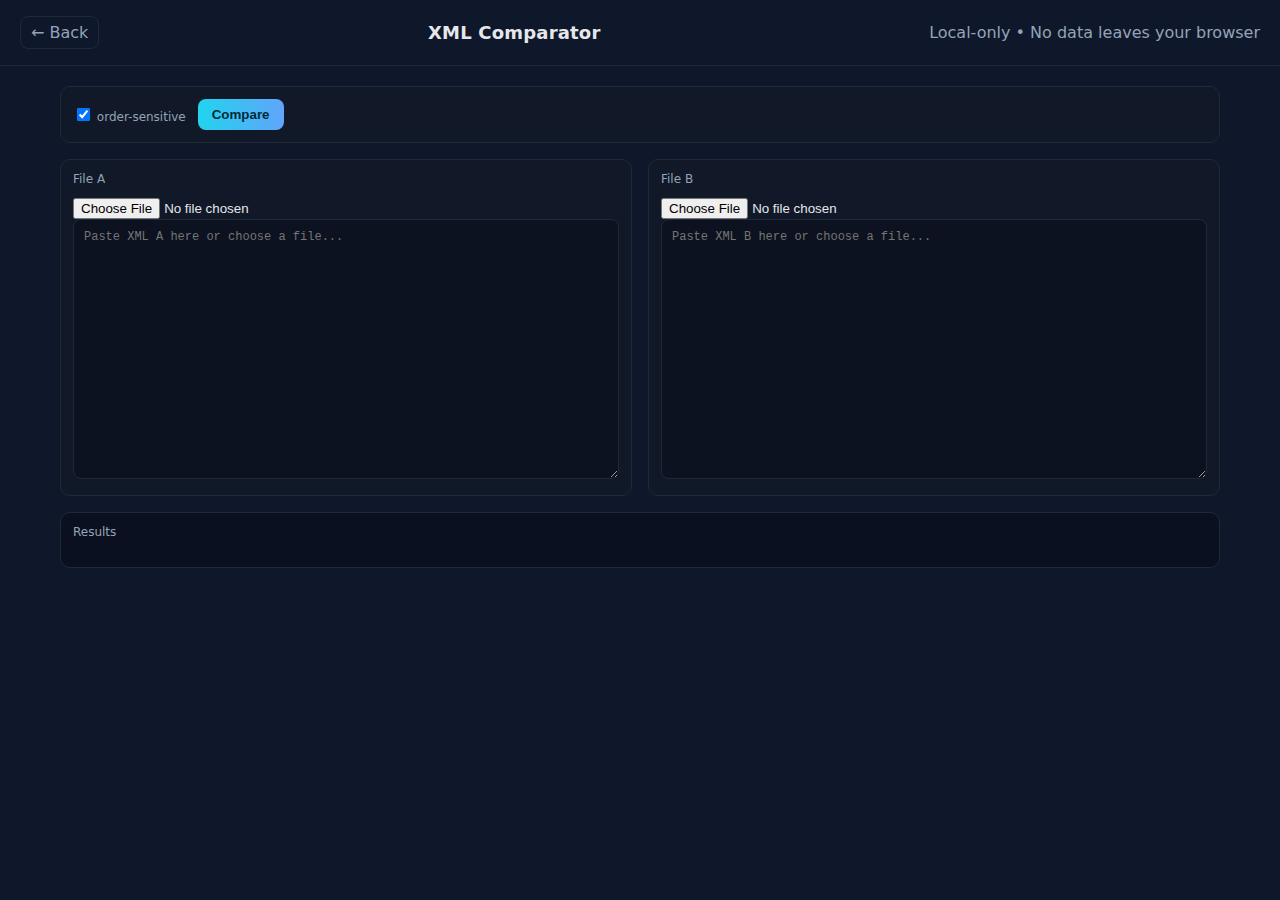
<file: PavironicaHTML/xmlComparator.html>
<!doctype html>
<html lang="en">
  <head>
    <meta charset="utf-8" />
    <meta name="viewport" content="width=device-width, initial-scale=1" />
    <title>XML Comparator • Pavironica</title>
    <link rel="stylesheet" href="../assets/css/style.css" />
    <style>
      :root {
        --bg: #0f172a; --panel: #0b1220; --text: #e5e7eb; --muted: #94a3b8;
        --card: #111827; --border: #1f2937; --accent: #22d3ee; --accent-2: #60a5fa;
      }
      * { box-sizing: border-box; }
      body { margin: 0; background: var(--bg); color: var(--text); font-family: system-ui, -apple-system, Segoe UI, Roboto, Ubuntu, Cantarell, "Helvetica Neue", Arial, "Noto Sans"; }
      header { padding: 16px 20px; border-bottom: 1px solid var(--border); display: flex; justify-content: space-between; align-items: center; gap: 12px; flex-wrap: wrap; }
      header a { color: var(--muted); text-decoration: none; border: 1px solid var(--border); padding: 6px 10px; border-radius: 8px; }
      header a:hover { border-color: var(--accent); color: var(--text); }
      header h1 { margin: 0; font-size: 18px; letter-spacing: 0.2px; }
      main { padding: 20px; max-width: 1200px; margin: 0 auto; display: grid; gap: 16px; }
      .row { display: grid; grid-template-columns: 1fr 1fr; gap: 16px; }
      .col { background: var(--card); border: 1px solid var(--border); border-radius: 10px; padding: 12px; }
      label { font-size: 12px; color: var(--muted); }
      input[type="file"] { width: 100%; }
      textarea { width: 100%; min-height: 260px; resize: vertical; background: #0c1220; color: var(--text); border: 1px solid var(--border); border-radius: 8px; padding: 10px; font-family: ui-monospace, SFMono-Regular, Menlo, Monaco, Consolas, "Liberation Mono", "Courier New", monospace; font-size: 12px; }
      .controls { display: flex; gap: 12px; align-items: center; flex-wrap: wrap; }
      .card { background: var(--card); border: 1px solid var(--border); border-radius: 10px; padding: 12px; }
      .btn { background: linear-gradient(90deg, var(--accent), var(--accent-2)); border: none; color: #002b36; font-weight: 600; padding: 8px 14px; border-radius: 8px; cursor: pointer; }
      .btn:disabled { opacity: 0.6; cursor: not-allowed; }
      .muted { color: var(--muted); }
      pre { margin: 0; white-space: pre-wrap; word-break: break-word; }
      .result { background: #0b1020; border: 1px solid var(--border); border-radius: 10px; padding: 12px; font-size: 12px; }
      .ok { color: #34d399; }
      .warn { color: #fbbf24; }
    </style>
  </head>
  <body>
    <header>
      <a href="../index.html">← Back</a>
      <h1>XML Comparator</h1>
      <span class="muted">Local-only • No data leaves your browser</span>
    </header>
    <main>
      <div class="card controls">
        <label><input type="checkbox" id="order-sensitive" checked /> order-sensitive</label>
        <button id="btn-compare" class="btn">Compare</button>
        <span id="status" class="muted"></span>
      </div>

      <div class="row">
        <div class="col">
          <div class="controls" style="justify-content: space-between;">
            <label>File A</label>
            <input id="file-a" type="file" accept="text/xml,application/xml,.xml,.txt" />
          </div>
          <textarea id="text-a" placeholder="Paste XML A here or choose a file..."></textarea>
        </div>
        <div class="col">
          <div class="controls" style="justify-content: space-between;">
            <label>File B</label>
            <input id="file-b" type="file" accept="text/xml,application/xml,.xml,.txt" />
          </div>
          <textarea id="text-b" placeholder="Paste XML B here or choose a file..."></textarea>
        </div>
      </div>

      <div class="card result">
        <div class="muted" style="margin-bottom:8px;">Results</div>
        <pre id="results"></pre>
      </div>
    </main>

    <script type="module">
      import { compare } from "../PavironicaJS/xmlComparator.js";

      const fileA = document.getElementById('file-a');
      const fileB = document.getElementById('file-b');
      const textA = document.getElementById('text-a');
      const textB = document.getElementById('text-b');
      const btn   = document.getElementById('btn-compare');
      const res   = document.getElementById('results');
      const status= document.getElementById('status');
      const chk   = document.getElementById('order-sensitive');

      function readIntoText(input, target) {
        const f = input.files?.[0];
        if (!f) return;
        const reader = new FileReader();
        reader.onload = () => { target.value = reader.result ?? ''; };
        reader.onerror = () => { target.value = ''; alert('Failed to read file: ' + reader.error); };
        reader.readAsText(f);
      }

      fileA.addEventListener('change', () => readIntoText(fileA, textA));
      fileB.addEventListener('change', () => readIntoText(fileB, textB));

      function render(lines) {
        if (!lines || lines.length === 0) {
          res.innerHTML = '<span class="ok">No differences detected.</span>';
          return;
        }
        const esc = s => s.replace(/[&<>]/g, c => ({'&':'&amp;','<':'&lt;','>':'&gt;'}[c]));
        res.innerHTML = lines.map(esc).join('\n');
      }

      btn.addEventListener('click', () => {
        res.textContent = '';
        status.textContent = 'Comparing…';
        status.textContent = 'Comparing...';
        btn.disabled = true;
        try {
          const diffs = compare(textA.value, textB.value, { orderSensitive: chk.checked });
          render(diffs);
          status.textContent = `Done. ${diffs.length === 0 ? 'No diffs' : diffs.length + ' differences'}`;
        } catch (err) {
          console.error(err);
          status.textContent = 'Error';
          res.textContent = (err && err.message) ? err.message : String(err);
        } finally {
          btn.disabled = false;
        }
      });
    </script>
  </body>
  </html>
</file>
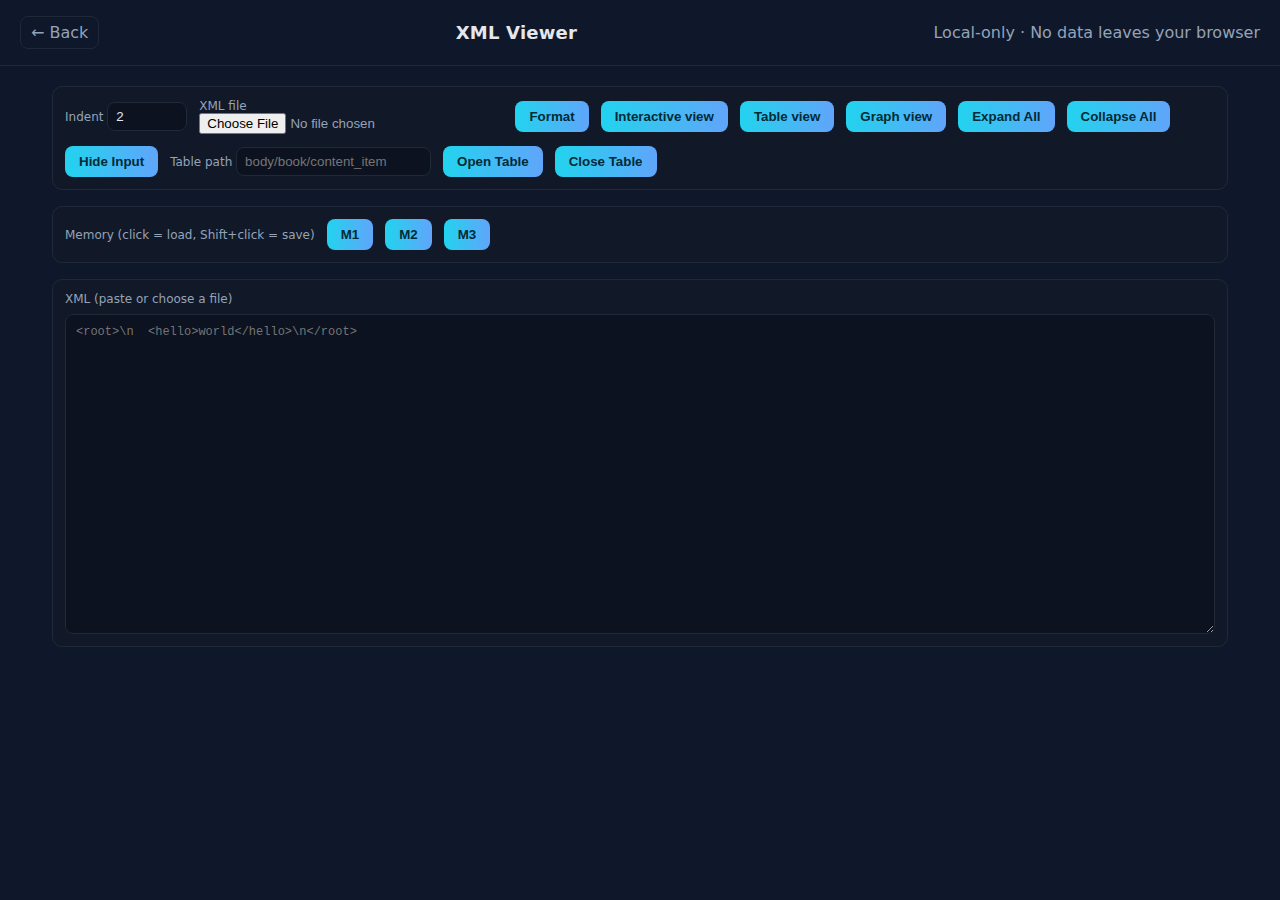
<file: PavironicaHTML/xmlViewer.html>
<!doctype html>
<html lang="en">
  <head>
    <meta charset="utf-8" />
    <meta name="viewport" content="width=device-width, initial-scale=1" />
    <title>XML Viewer · Pavironica</title>
    <script>(function(){try{const t=localStorage.getItem('theme'); if(t==='light')document.documentElement.setAttribute('data-theme','light');}catch(e){}})();</script>
    <link rel="stylesheet" href="../assets/css/style.css" />
    <style>
      /* theme vars provided by shared CSS */
      * { box-sizing: border-box; }
      body { margin: 0; background: var(--bg); color: var(--text); font-family: system-ui, -apple-system, Segoe UI, Roboto, Ubuntu, Cantarell, "Helvetica Neue", Arial, "Noto Sans"; }
      header { padding: 16px 20px; border-bottom: 1px solid var(--border); display: flex; justify-content: space-between; align-items: center; gap: 12px; flex-wrap: wrap; }
      header a { color: var(--muted); text-decoration: none; border: 1px solid var(--border); padding: 6px 10px; border-radius: 8px; }
      header a:hover { border-color: var(--accent); color: var(--text); }
      header h1 { margin: 0; font-size: 18px; letter-spacing: 0.2px; }
      main { padding: 20px; max-width: clamp(1100px, 95vw, 1800px); margin: 0 auto; display: grid; gap: 16px; }
      .card { background: var(--card); border: 1px solid var(--border); border-radius: 10px; padding: 12px; min-width: 0; }
      .controls { display: flex; gap: 12px; align-items: center; flex-wrap: wrap; }
      label { font-size: 12px; color: var(--muted); }
      input[type="file"] { width: 100%; }
      input[type=number] { background:var(--input);color:var(--text);border:1px solid var(--border);border-radius:8px;padding:6px 8px;width:80px }
      textarea { width: 100%; min-height: 320px; resize: vertical; background: var(--input); color: var(--text); border: 1px solid var(--border); border-radius: 8px; padding: 10px; font-family: ui-monospace, SFMono-Regular, Menlo, Monaco, Consolas, "Liberation Mono", "Courier New", monospace; font-size: 12px; }
      pre { margin: 0; white-space: pre-wrap; word-break: break-word; }
      .result { background: var(--result); border: 1px solid var(--border); border-radius: 10px; padding: 12px; font-size: 12px; }
      .btn { background: linear-gradient(90deg, var(--accent), var(--accent-2)); border: none; color: #002b36; font-weight: 600; padding: 8px 14px; border-radius: 8px; cursor: pointer; }
      .btn:disabled { opacity: 0.6; cursor: not-allowed; }
      .muted { color: var(--muted); }
      .ok { color: #34d399; }
      .warn { color: #fbbf24; }
      .jump-top { position: fixed; right: 20px; bottom: 20px; z-index: 1000; }
      .hidden { display: none; }

      /* Tree view styles */
      .tree { font-family: ui-monospace, SFMono-Regular, Menlo, Monaco, Consolas, "Liberation Mono", "Courier New", monospace; font-size: 12px; }
      .node { line-height: 1.4; }
      .line { display: flex; align-items: center; gap: 6px; }
      .toggle { width: 18px; height: 18px; display: inline-flex; align-items: center; justify-content: center; border: 1px solid var(--border); border-radius: 4px; background: var(--input); color: var(--text); cursor: pointer; user-select: none; }
      .toggle:hover { border-color: var(--accent); }
      .key { color: #93c5fd; }
      .punct { color: #9ca3af; }
      .string { color: #86efac; }
      .children { margin-left: 18px; border-left: 1px dashed var(--guide); padding-left: 8px; }
      .summary { color: var(--muted); }
      .collapsed > .children { display: none; }

      /* Table view styles */
      .table-view { display: flex; flex-direction: column; gap: 8px; font-size: 12px; }
      .table-node { border: 1px solid var(--border); border-radius: 8px; background: var(--input); padding: 8px; }
      .table-summary { display: flex; align-items: center; gap: 8px; font-weight: 700; color: var(--text); }
      .table-summary::-webkit-details-marker { color: var(--muted); }
      .table-tag { padding: 2px 6px; border: 1px solid var(--border); border-radius: 6px; background: var(--card); }
      .table-attr { padding: 2px 6px; border-radius: 6px; background: var(--card); border: 1px solid var(--border); color: var(--muted); font-size: 11px; }
      .table-body { margin-top: 6px; display: flex; flex-direction: column; gap: 8px; }
      .table-grid { width: 100%; border-collapse: collapse; }
      .table-grid td { border: 1px solid var(--border); padding: 4px 6px; }
      .table-key { width: 180px; font-weight: 700; background: var(--card); }
      .table-val { word-break: break-word; }
      .table-text { padding: 6px 8px; border: 1px dashed var(--border); border-radius: 6px; background: var(--card); }
      .table-children { display: flex; flex-direction: column; gap: 10px; }
      .table-group { border: 1px solid var(--border); border-radius: 8px; background: var(--card); padding: 4px 6px 6px; scroll-margin-top: 80px; }
      .table-group-title { font-weight: 600; margin: 0 0 6px; color: var(--text); cursor: pointer; display: flex; align-items: center; gap: 6px; list-style: none; }
      .table-group-title::-webkit-details-marker,
      .table-group-title::marker { color: var(--muted); }
      .table-child-table { width: 100%; border-collapse: collapse; }
      .table-child-table th { border: 1px solid var(--border); padding: 4px 6px; text-align: left; background: var(--result); color: var(--muted); font-weight: 600; }
      .table-child-table td { border: 1px solid var(--border); padding: 4px 6px; }
      .table-index { width: 32px; text-align: center; font-weight: 600; }
      .table-nested > .table-children { margin-top: 0; }
      .table-nested { min-width: 160px; }
      .table-node { scroll-margin-top: 80px; }
      .table-focus { outline: 2px solid var(--accent); outline-offset: 2px; }
    </style>
  </head>
  <body>
    <header>
      <a href="../index.html">← Back</a>
      <h1>XML Viewer</h1>
      <span class="muted">Local-only · No data leaves your browser</span>
    </header>
    <main>
      <div class="card controls">
        <label>Indent <input id="indent" type="number" min="0" max="10" value="2" /></label>
        <label>XML file <input id="file" type="file" accept="text/xml,application/xml,.xml,.txt" /></label>
        <button id="btn-format" class="btn">Format</button>
        <button id="btn-tree-view" class="btn" title="Show interactive tree">Interactive view</button>
        <button id="btn-table-view" class="btn" title="Show table view">Table view</button>
        <button id="btn-graph-view" class="btn" title="Show graph">Graph view</button>
        <button id="btn-expand" class="btn" title="Expand all (tree view)">Expand All</button>
        <button id="btn-collapse" class="btn" title="Collapse all (tree view)">Collapse All</button>
        <button id="btn-toggle-input" class="btn" title="Hide or show the XML input area">Hide Input</button>
        <label>Table path <input id="table-path" type="text" placeholder="body/book/content_item" /></label>
        <button id="btn-open-table" class="btn" title="Open the matching table group">Open Table</button>
        <button id="btn-close-table" class="btn" title="Close the matching table group">Close Table</button>
        <span id="status" class="muted"></span>
      </div>

      <!-- Ephemeral memory slots (lost on page leave) -->
      <div class="card controls">
        <label class="muted">Memory (click = load, Shift+click = save)</label>
        <button id="mem-1" class="btn" title="Click: load. Shift+Click: save">M1</button>
        <button id="mem-2" class="btn" title="Click: load. Shift+Click: save">M2</button>
        <button id="mem-3" class="btn" title="Click: load. Shift+Click: save">M3</button>
      </div>

      <div id="input-card" class="card">
        <label>XML (paste or choose a file)</label>
        <textarea id="input" placeholder="<root>\n  <hello>world</hello>\n</root>"></textarea>
      </div>

      <div id="tree-card" class="card result hidden">
        <div class="muted" style="margin-bottom:8px;">Interactive View</div>
        <div id="tree" class="tree"></div>
      </div>

      <div id="table-card" class="card result hidden">
        <div class="muted" style="margin-bottom:8px;">Table View</div>
        <div id="table-view" class="table-view"></div>
      </div>

      <div id="graph-card" class="card result hidden">
        <div class="muted" style="margin-bottom:8px;">Graph View</div>
        <div id="graph-wrap" style="overflow:auto; max-width:100%; max-height:60vh; border:1px dashed var(--border); border-radius:8px;">
          <svg id="graph"></svg>
        </div>
      </div>

      <!-- No separate formatted output card; formatting writes back into the textarea -->
    </main>
    <button id="btn-jump-top" class="btn jump-top hidden" aria-label="Jump to the top">Jump to the top</button>

    <script type="module">
      import { formatXml, renderXmlTree, expandAll, collapseAll, renderXmlGraph as renderGraph, renderXmlTable, setTableViewOpen, toggleTablePath, fitToContent, enablePanScroll } from "../PavironicaJS/xmlViewer.js";

      const input = document.getElementById('input');
      const file = document.getElementById('file');
      const indent = document.getElementById('indent');
      const btnFormat = document.getElementById('btn-format');
      const btnTree = document.getElementById('btn-tree-view');
      const btnTable = document.getElementById('btn-table-view');
      const btnExpand = document.getElementById('btn-expand');
      const btnCollapse = document.getElementById('btn-collapse');
      const btnGraph = document.getElementById('btn-graph-view');
      const tablePath = document.getElementById('table-path');
      const btnOpenTable = document.getElementById('btn-open-table');
      const btnCloseTable = document.getElementById('btn-close-table');
      const graphSvg = document.getElementById('graph');
      const graphWrap = document.getElementById('graph-wrap');
      const graphCard = document.getElementById('graph-card');
      const tableCard = document.getElementById('table-card');
      const tableView = document.getElementById('table-view');
      const status = document.getElementById('status');
      const treeCard = document.getElementById('tree-card');
      const tree = document.getElementById('tree');
      const memBtn1 = document.getElementById('mem-1');
      const memBtn2 = document.getElementById('mem-2');
      const memBtn3 = document.getElementById('mem-3');
      const btnToggleInput = document.getElementById('btn-toggle-input');
      const inputCard = document.getElementById('input-card');
      const btnJumpTop = document.getElementById('btn-jump-top');

      function readFileIntoTextarea(inputEl, target) {
        const f = inputEl.files?.[0];
        if (!f) return;
        const reader = new FileReader();
        reader.onload = () => { target.value = reader.result ?? ''; };
        reader.onerror = () => { target.value = ''; alert('Failed to read file: ' + reader.error); };
        reader.readAsText(f);
      }

      file.addEventListener('change', () => readFileIntoTextarea(file, input));

      let currentView = 'none'; // 'tree' | 'graph' | 'none'
      let inputHidden = false;

      function setInputHidden(hidden) {
        inputHidden = !!hidden;
        inputCard.classList.toggle('hidden', inputHidden);
        btnToggleInput.textContent = inputHidden ? 'Show Input' : 'Hide Input';
      }

      btnFormat.addEventListener('click', () => {
        status.textContent = 'Formatting...';
        btnFormat.disabled = true;
        try {
          const n = Math.max(0, Math.min(10, parseInt(indent.value, 10) || 0));
          const pretty = formatXml(input.value, n);
          input.value = pretty; // write back into the same textarea
          status.textContent = 'Done';
          if (currentView === 'tree') {
            try {
              const parser = new DOMParser();
              const doc = parser.parseFromString((input.value || '').trim(), 'application/xml');
              const err = doc.querySelector('parsererror');
              if (err) throw new Error(err.textContent || 'Invalid XML');
              renderXmlTree(tree, doc.documentElement);
            } catch (e) {
              tree.textContent = (e && e.message) ? e.message : String(e);
            }
          } else if (currentView === 'table') {
            try {
              const parser = new DOMParser();
              const doc = parser.parseFromString((input.value || '').trim(), 'application/xml');
              const err = doc.querySelector('parsererror');
              if (err) throw new Error(err.textContent || 'Invalid XML');
              renderXmlTable(tableView, doc.documentElement);
            } catch (e) {
              tableView.textContent = (e && e.message) ? e.message : String(e);
            }
          }
        } catch (err) {
          console.error(err);
          status.textContent = 'Error';
          alert((err && err.message) ? err.message : String(err));
        } finally {
          btnFormat.disabled = false;
        }
      });

      btnTree.addEventListener('click', () => {
        status.textContent = 'Parsing...';
        tree.innerHTML = '';
        try {
          const parser = new DOMParser();
          const doc = parser.parseFromString((input.value || '').trim(), 'application/xml');
          const err = doc.querySelector('parsererror');
          if (err) throw new Error(err.textContent || 'Invalid XML');
          renderXmlTree(tree, doc.documentElement);
          treeCard.classList.remove('hidden');
          currentView = 'tree';
          status.textContent = 'Interactive view ready.';
          graphCard.classList.add('hidden');
          tableCard.classList.add('hidden');
        } catch (e) {
          status.textContent = 'Error';
          alert((e && e.message) ? e.message : String(e));
        }
      });

      btnTable.addEventListener('click', () => {
        status.textContent = 'Parsing...';
        tableView.innerHTML = '';
        try {
          const parser = new DOMParser();
          const doc = parser.parseFromString((input.value || '').trim(), 'application/xml');
          const err = doc.querySelector('parsererror');
          if (err) throw new Error(err.textContent || 'Invalid XML');
          renderXmlTable(tableView, doc.documentElement);
          tableCard.classList.remove('hidden');
          treeCard.classList.add('hidden');
          graphCard.classList.add('hidden');
          currentView = 'table';
          status.textContent = 'Table view ready.';
        } catch (e) {
          status.textContent = 'Error';
          alert((e && e.message) ? e.message : String(e));
        }
      });

      btnGraph.addEventListener('click', () => {
        status.textContent = 'Parsing...';
        while (graphSvg.firstChild) graphSvg.removeChild(graphSvg.firstChild);
        try {
          const parser = new DOMParser();
          const doc = parser.parseFromString((input.value || '').trim(), 'application/xml');
          const err = doc.querySelector('parsererror');
          if (err) throw new Error(err.textContent || 'Invalid XML');
          renderGraph(graphSvg, doc.documentElement);
          graphCard.classList.remove('hidden');
          treeCard.classList.add('hidden');
          tableCard.classList.add('hidden');
          currentView = 'graph';
          status.textContent = 'Graph ready.';
          fitToContent(graphSvg);
        } catch (e) {
          status.textContent = 'Error';
          alert((e && e.message) ? e.message : String(e));
        }
      });

      btnExpand.addEventListener('click', () => {
        if (currentView === 'tree') expandAll(tree);
        else if (currentView === 'table') setTableViewOpen(tableView, true);
        else if (currentView === 'graph') graphSvg._graphCtl && graphSvg._graphCtl.expandAll();
      });
      btnCollapse.addEventListener('click', () => {
        if (currentView === 'tree') collapseAll(tree);
        else if (currentView === 'table') setTableViewOpen(tableView, false);
        else if (currentView === 'graph') graphSvg._graphCtl && graphSvg._graphCtl.collapseAll();
      });

      function ensureTableDom() {
        if (tableView.firstChild) return true;
        btnTable.click();
        return Boolean(tableView.firstChild);
      }

      function toggleSpecificTable(open) {
        const pathValue = (tablePath.value || '').trim();
        if (!pathValue) {
          status.textContent = 'Enter a table path (e.g. body/book).';
          tablePath.focus();
          return;
        }
        if (!ensureTableDom()) {
          status.textContent = 'Load XML and build the table view first.';
          return;
        }
        if (currentView !== 'table') btnTable.click();
        const nodes = toggleTablePath(tableView, pathValue, open);
        if (!nodes.length) {
          status.textContent = `No table found for "${pathValue}".`;
          return;
        }
        const targetNode = nodes[0];
        targetNode.classList.add('table-focus');
        setTimeout(() => targetNode.classList.remove('table-focus'), 1200);
        targetNode.scrollIntoView({ behavior: 'smooth', block: 'center' });
        status.textContent = `${open ? 'Opened' : 'Closed'} ${pathValue}.`;
      }

      btnOpenTable.addEventListener('click', () => toggleSpecificTable(true));
      btnCloseTable.addEventListener('click', () => toggleSpecificTable(false));
      tablePath.addEventListener('keydown', (e) => {
        if (e.key === 'Enter') {
          e.preventDefault();
          toggleSpecificTable(true);
        }
      });
      btnToggleInput.addEventListener('click', () => setInputHidden(!inputHidden));
      setInputHidden(false);
      function syncJumpTop() {
        btnJumpTop.classList.toggle('hidden', window.scrollY < 240);
      }
      btnJumpTop.addEventListener('click', () => window.scrollTo({ top: 0, behavior: 'smooth' }));
      window.addEventListener('scroll', syncJumpTop, { passive: true });
      syncJumpTop();

      enablePanScroll(graphWrap);

      // Memory slots (ephemeral, page-scoped)
      const mem = [null, null, null];
      function refreshMemLabels() {
        [memBtn1, memBtn2, memBtn3].forEach((b, i) => {
          if (!b) return;
          const base = `M${i+1}`;
          b.textContent = mem[i] != null && mem[i] !== '' ? `${base} •` : base;
        });
      }
      function saveSlot(i) { mem[i] = input.value; refreshMemLabels(); status.textContent = `Saved to M${i+1}`; }
      function loadSlot(i) {
        if (mem[i] == null) { status.textContent = `M${i+1} empty`; return; }
        input.value = mem[i];
        if (currentView === 'tree') {
          try {
            const parser = new DOMParser();
            const doc = parser.parseFromString((input.value || '').trim(), 'application/xml');
            const err = doc.querySelector('parsererror');
            if (err) throw new Error(err.textContent || 'Invalid XML');
            renderXmlTree(tree, doc.documentElement);
          } catch (e) { tree.textContent = (e && e.message) ? e.message : String(e); }
        } else if (currentView === 'table') {
          try {
            const parser = new DOMParser();
            const doc = parser.parseFromString((input.value || '').trim(), 'application/xml');
            const err = doc.querySelector('parsererror');
            if (err) throw new Error(err.textContent || 'Invalid XML');
            renderXmlTable(tableView, doc.documentElement);
          } catch (e) { tableView.textContent = (e && e.message) ? e.message : String(e); }
        } else if (currentView === 'graph') {
          try {
            while (graphSvg.firstChild) graphSvg.removeChild(graphSvg.firstChild);
            const parser = new DOMParser();
            const doc = parser.parseFromString((input.value || '').trim(), 'application/xml');
            const err = doc.querySelector('parsererror');
            if (err) throw new Error(err.textContent || 'Invalid XML');
            renderGraph(graphSvg, doc.documentElement);
          } catch (e) { while (graphSvg.firstChild) graphSvg.removeChild(graphSvg.firstChild); }
        }
        status.textContent = `Loaded M${i+1}`;
      }
      [memBtn1, memBtn2, memBtn3].forEach((b, i) => b?.addEventListener('click', (ev) => {
        if (ev.shiftKey || ev.ctrlKey || ev.altKey) saveSlot(i); else loadSlot(i);
      }));
      refreshMemLabels();
    </script>
  </body>
  </html>
</file>
<file: assets/css/style.css>
/* Pavironica shared styles */
:root {
  --bg: #0f172a;
  --panel: #0b1220;
  --text: #e5e7eb;
  --muted: #94a3b8;
  --card: #111827;
  --border: #1f2937;
  --accent: #22d3ee;
  --accent-2: #60a5fa;
  /* additional surfaces for theming */
  --input: #0c1220;
  --result: #0b1020;
  --guide: #1f2937;
}

/* Light theme overrides */
:root[data-theme="light"] {
  --bg: #f8fafc;
  --panel: #ffffff;
  --text: #0f172a;
  --muted: #475569;
  --card: #ffffff;
  --border: #e2e8f0;
  --accent: #22d3ee;
  --accent-2: #60a5fa;
  --input: #ffffff;
  --result: #ffffff;
  --guide: #cbd5e1;
}

* { box-sizing: border-box; }

body {
  margin: 0;
  background: var(--bg);
  color: var(--text);
  font-family: system-ui, -apple-system, Segoe UI, Roboto, Ubuntu, Cantarell, "Helvetica Neue", Arial, "Noto Sans", "Apple Color Emoji", "Segoe UI Emoji", "Segoe UI Symbol";
}

header {
  padding: 16px 20px;
  border-bottom: 1px solid var(--border);
  display: flex;
  justify-content: space-between;
  align-items: center;
  gap: 12px;
  flex-wrap: wrap;
}
header a { color: var(--muted); text-decoration: none; border: 1px solid var(--border); padding: 6px 10px; border-radius: 8px; }
header a:hover { border-color: var(--accent); color: var(--text); }
header h1 { margin: 0; font-size: 18px; letter-spacing: 0.2px; }

main { padding: 20px; max-width: clamp(1100px, 95vw, 1800px); margin: 0 auto; }

/* Reusable grid wrapper for cards */
.grid { display: grid; grid-template-columns: repeat(auto-fill, minmax(220px, 1fr)); gap: 16px; }

.card { background: var(--card); border: 1px solid var(--border); border-radius: 10px; padding: 12px; display: flex; flex-direction: column; gap: 8px; }
a.card { text-decoration: none; color: var(--text); }
/* Only clickable cards (anchors) get hover effects */
a.card:hover { border-color: var(--accent); box-shadow: 0 6px 18px rgba(0,0,0,0.35); transform: translateY(-2px); transition: transform 120ms ease, border-color 120ms ease, box-shadow 120ms ease; }
.controls { display: flex; gap: 12px; align-items: center; flex-wrap: wrap; flex-direction: row; }
label { font-size: 12px; color: var(--muted); }
input[type="file"] { width: 100%; }
input[type="number"], input[type="text"] { background: var(--input); color: var(--text); border:1px solid var(--border); border-radius:8px; padding:6px 8px; }
textarea { width: 100%; min-height: 260px; resize: vertical; background: var(--input); color: var(--text); border: 1px solid var(--border); border-radius: 8px; padding: 10px; font-family: ui-monospace, SFMono-Regular, Menlo, Monaco, Consolas, "Liberation Mono", "Courier New", monospace; font-size: 12px; }
pre { margin: 0; white-space: pre-wrap; word-break: break-word; }
.result { background: var(--result); border: 1px solid var(--border); border-radius: 10px; padding: 12px; font-size: 12px; }
.btn { background: linear-gradient(90deg, var(--accent), var(--accent-2)); border: none; color: #002b36; font-weight: 600; padding: 8px 14px; border-radius: 8px; cursor: pointer; }
.btn:disabled { opacity: 0.6; cursor: not-allowed; }
.muted { color: var(--muted); }
.ok { color: #34d399; }
.warn { color: #fbbf24; }
.hidden { display: none; }

/* JSON/XML tree styles */
.tree { font-family: ui-monospace, SFMono-Regular, Menlo, Monaco, Consolas, "Liberation Mono", "Courier New", monospace; font-size: 12px; }
.node { line-height: 1.4; }
.line { display: flex; align-items: center; gap: 6px; }
.toggle { width: 18px; height: 18px; display: inline-flex; align-items: center; justify-content: center; border: 1px solid var(--border); border-radius: 4px; background: var(--input); color: var(--text); cursor: pointer; user-select: none; }
.toggle:hover { border-color: var(--accent); }
.key { color: #93c5fd; }
.punct { color: #9ca3af; }
.string { color: #86efac; }
.number { color: #fca5a5; }
.boolean, .null { color: #fbbf24; }
.children { margin-left: 18px; border-left: 1px dashed var(--guide); padding-left: 8px; }
.summary { color: var(--muted); }
.collapsed > .children { display: none; }

/* Controls card should not highlight on hover */
.card.controls:hover { border-color: var(--border); box-shadow: none; transform: none; }
</file>
